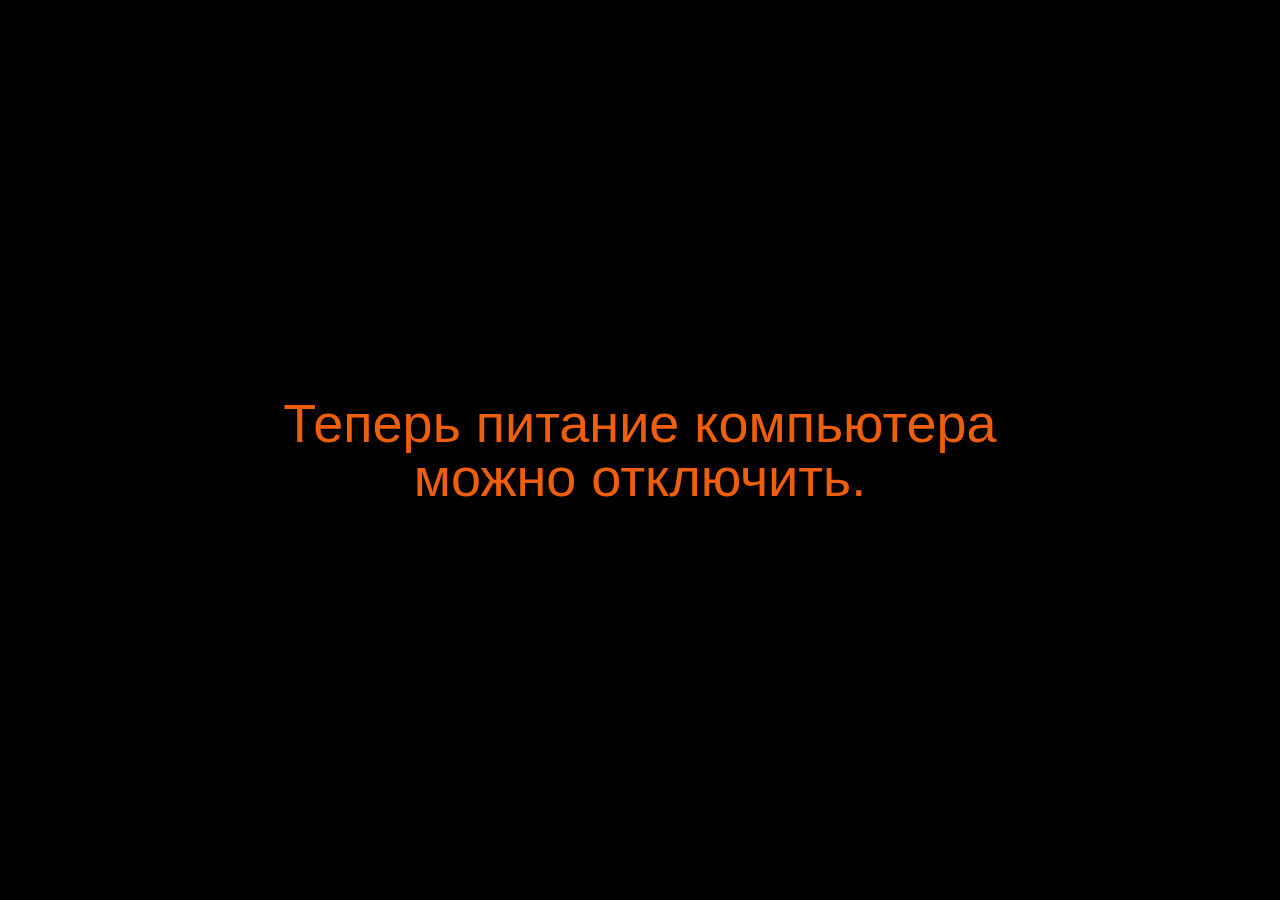
<file: index.html>
<!doctype html>
<html dir="ltr" lang="ru">
<head>
	<meta charset="utf-8">
	<meta name="author" content="CoolCmd">
	<meta name="viewport" content="width=device-width, initial-scale=1">
	<title>CoolCmd был здесь</title>
	<style>
		html, body
		{
			height: 100%;
			margin: 0;
			padding: 0;
		}
		body
		{
			display: flex;
			font: 6vmin/1 Arial, sans-serif;
			color: #EF5F0B;
			background: #000;
		}
		p
		{
			margin: auto;
			text-align: center;
		}
	</style>
</head>
<body>
	<p>Теперь питание компьютера<br>можно отключить.</p>
</body>
</html>
</file>
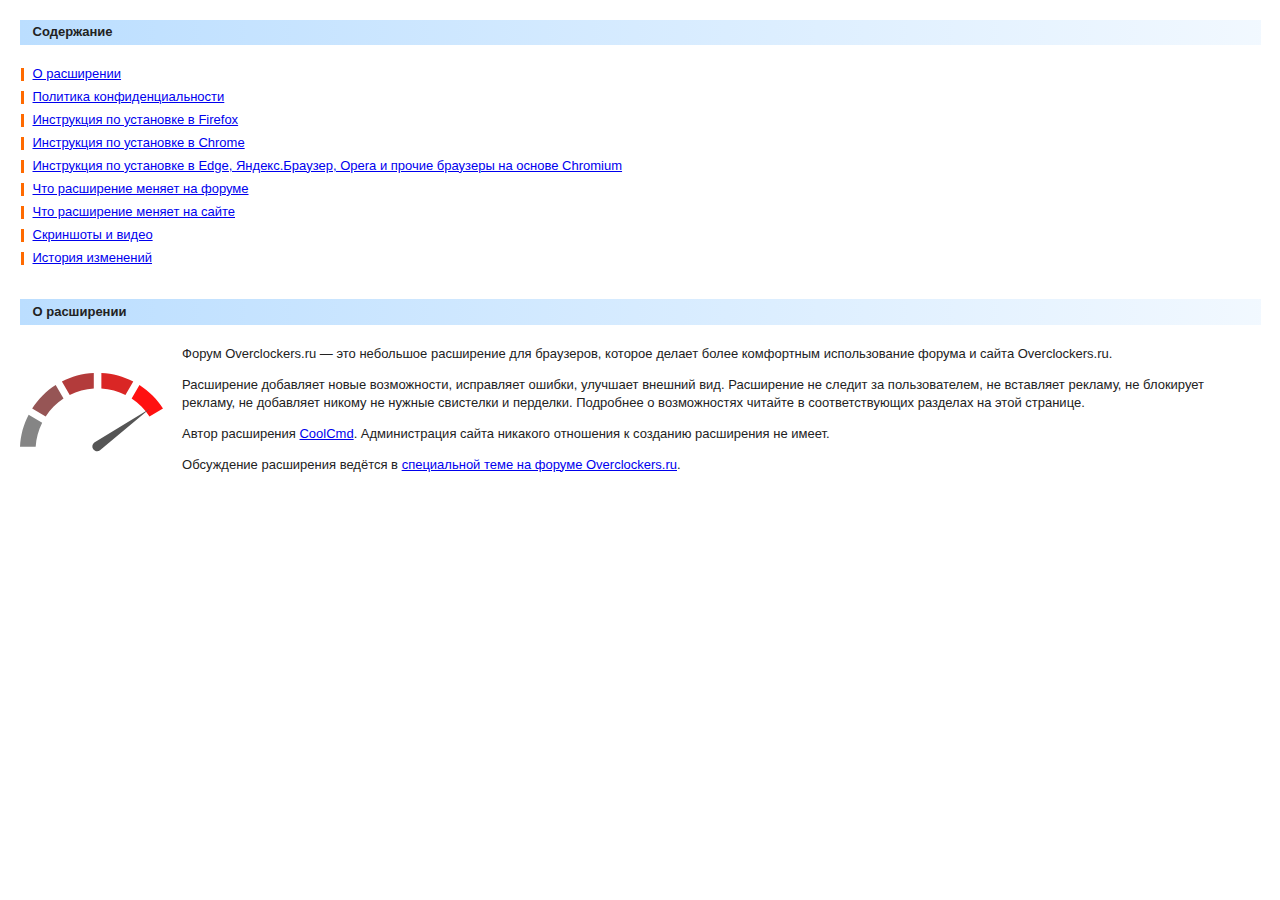
<file: for/index.html>
<!doctype html><html lang=ru dir=ltr><meta charset=utf-8><meta name=author content=CoolCmd><meta name=viewport content="width=device-width,initial-scale=1"><title>Расширение «Форум Overclockers.ru»</title><link rel=icon type=image/png href=/img/for/favicon.png><link rel=stylesheet href=index.css><noscript><link rel=stylesheet href=noscript.css></noscript><body class=скрытьсекции><div class=страница><nav><h4>Содержание</h4><ul><li><a href=#расширение>О расширении</a><li><a href=/privacy.html#for-ru>Политика конфиденциальности</a><li><a href=#firefox>Инструкция по установке в Firefox</a><li><a href=#chrome>Инструкция по установке в Chrome</a><li><a href=#chromium>Инструкция по установке в Edge, Яндекс.Браузер, Opera и прочие браузеры на основе Chromium</a><li><a href=#форум>Что расширение меняет на форуме</a><li><a href=#сайт>Что расширение меняет на сайте</a><li><a href=#скриншоты>Скриншоты и видео</a><li><a href=#история>История изменений</a></ul></nav><section id=расширение><h4>О расширении</h4><img src=/img/for/%D1%8D%D0%BC%D0%B1%D0%BB%D0%B5%D0%BC%D0%B0.svg class=эмблема title="Эмблема расширения" alt="Эмблема расширения"><p>Форум Overclockers.ru — это небольшое расширение для браузеров, которое делает более комфортным использование форума и сайта Overclockers.ru.<p>Расширение добавляет новые возможности, исправляет ошибки, улучшает внешний вид. Расширение не следит за пользователем, не вставляет рекламу, не блокирует рекламу, не добавляет никому не нужные свистелки и перделки. Подробнее о возможностях читайте в соответствующих разделах на этой странице.<p>Автор расширения <a href="https://forums.overclockers.ru/memberlist.php?mode=viewprofile&u=27728" rel="author external noreferrer">CoolCmd</a>. Администрация сайта никакого отношения к созданию расширения не имеет.<p>Обсуждение расширения ведётся в <a href="https://forums.overclockers.ru/viewtopic.php?f=14&t=370722" rel="external noreferrer">специальной теме на форуме Overclockers.ru</a>.</section><section id=firefox class=инструкция><h4>Инструкция по установке и настройке расширения в браузере Firefox</h4><ol><li>Расширению требуется версия Firefox 52 или выше.<li>Если в вашем браузере установлено расширение Tampermonkey и в нём установлен скрипт <q>Форум Overclockers.ru</q>, то выполните следующие действия:<ol><li>Нажмите в браузере кнопку Tampermonkey и в появившемся меню нажмите <samp>Панель управления</samp>.<li>В списке установленных скриптов найдите скрипт <q>Форум Overclockers.ru</q> и в колонке <samp>Действия</samp> нажмите значок <samp>Удалить</samp>.<li>Если у вас не установлены другие скрипты, то расширение Tampermonkey можно удалить.</ol><li><a href=https://addons.mozilla.org/ru/firefox/addon/forum-overclockers-ru/ target=_blank rel="external noopener">Установите</a> в ваш браузер расширение <q>Форум Overclockers.ru</q>. Не забудьте поставить лайк. :)<li>Браузер будет автоматически обновлять расширение до последней версии. Если расширение обновится, то при посещении сайта Overclockers.ru в правом нижнем углу окна может появиться <a href=/img/for/%D1%83%D0%B2%D0%B5%D0%B4%D0%BE%D0%BC%D0%BB%D0%B5%D0%BD%D0%B8%D0%B5.png title="Просмотр изображения">уведомление</a> со списком основных изменений в новой версии.<li>Чтобы открыть <a href=/img/for/%D0%BD%D0%B0%D1%81%D1%82%D1%80%D0%BE%D0%B9%D0%BA%D0%B8%20%D1%80%D0%B0%D1%81%D1%88%D0%B8%D1%80%D0%B5%D0%BD%D0%B8%D1%8F.png title="Просмотр изображения">настройки расширения</a>, откройте в браузере список установленных расширений (комбинация клавиш <kbd>Ctrl+Shift+A</kbd>), щёлкните расширение <q>Форум Overclockers.ru</q> и перейдите на вкладку <samp>Настройки</samp>. Расширению можно разрешить запуск в приватных окнах, потому что ничего кроме своих настроек расширение не сохраняет.</ol></section><section id=chrome class=инструкция><h4>Инструкция по установке и настройке расширения в браузере Chrome</h4><ol><li>Расширению требуется Chrome версии не ниже 49.<li><a href="https://chrome.google.com/webstore/detail/onlakpaheenokdbidfbaelffmaphgedp?hl=ru" target=_blank rel="external noopener">Установите</a> в ваш браузер расширение <q>Форум Overclockers.ru</q>. Не забудьте поставить лайк. :)<li>Браузер будет автоматически обновлять расширение до последней версии. Если расширение обновится, то при посещении сайта Overclockers.ru в правом нижнем углу окна может появиться <a href=/img/for/%D1%83%D0%B2%D0%B5%D0%B4%D0%BE%D0%BC%D0%BB%D0%B5%D0%BD%D0%B8%D0%B5.png title="Просмотр изображения">уведомление</a> со списком основных изменений в новой версии.<li>Чтобы открыть <a href=/img/for/%D0%BD%D0%B0%D1%81%D1%82%D1%80%D0%BE%D0%B9%D0%BA%D0%B8%20%D1%80%D0%B0%D1%81%D1%88%D0%B8%D1%80%D0%B5%D0%BD%D0%B8%D1%8F.png title="Просмотр изображения">настройки расширения</a>, откройте в браузере список установленных расширений, найдите там расширение <q>Форум Overclockers.ru</q>, нажимте <samp>Подробнее</samp> и затем нажмите <samp>Параметры расширений</samp>. Расширение можно использовать в режиме инкогнито, потому что ничего кроме своих настроек расширение не сохраняет.</ol></section><section id=chromium class=инструкция><h4>Инструкция по установке и настройке расширения в браузерах на основе Chromium</h4><ol><li><a href="https://chrome.google.com/webstore/detail/onlakpaheenokdbidfbaelffmaphgedp?hl=ru" target=_blank rel="external noopener">Установите</a> в ваш браузер расширение <q>Форум Overclockers.ru</q> из Интернет-магазина Chrome. Не забудьте поставить лайк. :)<li>Браузер будет (я надеюсь) автоматически обновлять расширение до последней версии. Если расширение обновится, то при посещении сайта Overclockers.ru в правом нижнем углу окна может появиться <a href=/img/for/%D1%83%D0%B2%D0%B5%D0%B4%D0%BE%D0%BC%D0%BB%D0%B5%D0%BD%D0%B8%D0%B5.png title="Просмотр изображения">уведомление</a> со списком основных изменений в новой версии.<li><a href=/img/for/%D0%BD%D0%B0%D1%81%D1%82%D1%80%D0%BE%D0%B9%D0%BA%D0%B8%20%D1%80%D0%B0%D1%81%D1%88%D0%B8%D1%80%D0%B5%D0%BD%D0%B8%D1%8F.png title="Просмотр изображения">Настройки расширения</a> открываются стандартным для вашего браузера способом: как правило, в списке установленных расширений у каждого расширения есть соответствующая кнопка. Расширение можно использовать в режиме инкогнито, потому что ничего кроме своих настроек расширение не сохраняет.</ol></section><section id=форум><h4>Что расширение меняет на <a href=https://forums.overclockers.ru/ target=_blank rel="external noopener noreferrer">форуме</a></h4><ul><li>Ограничина ширина содержимого страницы.<li>Скрыта правая колонка с ссылками на новости и статьи.<li>В Firefox при перемещении по форуму нажатием кнопок браузера <samp>Назад</samp> и <samp>Вперёд</samp>, страницы автоматически перезагружаются.<li>После загрузки страница автоматически прокручивается до полезной информации.<li>Изменен значок форума на вкладке браузера.<li>Увеличены значки в ссылках, которые ведут к непрочитанному или последнему сообщению темы. Можно отключить в настройках расширения.<li>Если есть неполученные личные сообщения, то их количество выделяется красным цветом и мигает.<li>На главной странице форума в таблице <samp>Новые темы и сообщения</samp> названия тем <a href=/img/for/%D0%BD%D0%BE%D0%B2%D1%8B%D0%B5%20%D1%82%D0%B5%D0%BC%D1%8B%20%D0%B8%20%D1%81%D0%BE%D0%BE%D0%B1%D1%89%D0%B5%D0%BD%D0%B8%D1%8F%201.png title="Просмотр изображения">не обрезаются</a> и <a href=/img/for/%D0%BD%D0%BE%D0%B2%D1%8B%D0%B5%20%D1%82%D0%B5%D0%BC%D1%8B%20%D0%B8%20%D1%81%D0%BE%D0%BE%D0%B1%D1%89%D0%B5%D0%BD%D0%B8%D1%8F%202.png title="Просмотр изображения">не разваливаются на части</a>.<li>Несколько <a href=/img/for/%D1%82%D0%B5%D0%BC%D0%B0.png title="Просмотр изображения">оптимизаций</a> для мониторов с низким разрешением.<li>В нижнюю часть просматриваемой темы скопированы три строки с полезными ссылками.<li>Множество небольших косметических улучшений.<li><a href=/img/for/%D0%BF%D0%BE%D0%B8%D1%81%D0%BA.png title="Просмотр изображения">Поиск</a>:<ul><li>В форму поиска (в правом верхнем углу) добавлен поиск по форуму с помощью Яндекс и Google.<li>В форму поиска (в правом верхнем углу) добавлена справка по составлению поисковых запросов. Прочтите ее, там есть много полезной информации.<li>Добавлен поиск в теме всех сообщений указанного пользователя.<li>Добавлен поиск в теме всех своих сообщений.<li>В результаты поиска не попадают сообщения и темы, которые находятся в подфорумах барахолки. Можно отключить в настройках расширения.<li>Ссылка <samp>Ваши сообщения</samp> ищет только те темы, в которые вы писали последние полгода. Можно отключить в настройках расширения.<li><a href=/img/for/%D0%BD%D0%B0%D0%B9%D0%B4%D0%B5%D0%BD%D0%BD%D1%8B%D0%B5%20%D1%82%D0%B5%D0%BC%D1%8B.png title="Просмотр изображения">Несколько улучшений</a> в найденных темах (результат поиска, ссылка <samp>Ваши сообщения</samp>, ссылка <samp>Новые сообщения</samp> и т.д.).<li>В расширенном поиске увеличена высота списка подфорумов.</ul><li>Просмотр всех сообщений темы на одной странице, который удобно использовать для поиска (вызывается из менюшки <samp>Тема</samp>):<ul><li>Добавлена кнопка для скрытия мешающего поиску текста.<li>Можно просматривать изображения, которые находятся в сообщениях (бессмысленный текст #77 заменен на ссылки).<li>Изменено оформление для более удобного просмотра.</ul><li>Цитирование:<ul><li>В заголовок цитаты всегда вставляется правильный ник автора. На вас больше не будут наезжать со словами <q>ты кому отвечаешь, я этого не говорил</q> :)<li>В заголовок цитаты вставляется <a href=/img/for/%D1%86%D0%B8%D1%82%D0%B0%D1%82%D1%8B.png title="Просмотр изображения">ссылка на цитируемое сообщение</a>. Можно отключить в настройках расширения.<li>В цитируемом сообщении автоматически удаляются вложенные цитаты (ссылка <samp>Ответить</samp> в теме и кнопка <samp>Цитата</samp> в личных сообщениях).<li>Если в сообщении не выделен текст, то ссылка <samp>[цитировать]</samp> вставляет ник автора сообщения.</ul><li>Смайлики:<ul><li>Добавлено несколько новых смайликов. В сообщение вставляется их изображние [img].<li>Во всплывающем окне со смайликами скрыты одинаковые смайлики. В сообщениях ничего не скрывается.<li>В форме быстрого ответа панель со смайликами автоматически открывается после начала редактирования сообщения.<li>В форме быстрого ответа исправлена ошибка в работе ссылки <samp>Смайлики</samp>.</ul><li>Облегчено использование старых маленьких смайликов. <strong>Нужно включить в настройках расширения:</strong><ul><li>В просматриваемых сообщениях часть колобков заменяется на маленькие смайлики.<li>В редакторе сообщения и <a href=/img/for/%D0%BC%D0%B0%D0%BB%D0%B5%D0%BD%D1%8C%D0%BA%D0%B8%D0%B5%20%D1%81%D0%BC%D0%B0%D0%B9%D0%BB%D0%B8%D0%BA%D0%B8.png title="Просмотр изображения">всплывающем окне выбора смайлика</a> часть колобков заменяется на маленькие смайлики.<li>Уменьшена и <q>подстрижена</q> часть оставшихся колобков.</ul><li>В сообщених форума и в личных сообщениях:<ul><li>Вы можете просматривать изображения, недоступные простым смертным, например <a href="https://forums.overclockers.ru/viewtopic.php?p=15169116#p15169116" target=_blank rel="external noopener noreferrer" title="Изображение, размещённое на “плохом” фотохостинге (с точки зрения администрации форума)">это</a>.<li>По возможности ссылки меняются так, чтобы они открывали непосредственно изображение, а не забитую рекламой страницу фотохостинга. Также удаляется лишняя ссылка, которая мешала масштабировать изображение на форуме щелчком мыши. Можно отключить в настройках расширения.<li><a href=/img/for/%D1%86%D0%B8%D1%82%D0%B0%D1%82%D1%8B.png title="Просмотр изображения">Удалены лишние пустые строки</a> после цитат, [code], [spoiler=] и вложений.<li>Увеличен размер вставленного видео.<li>Все ссылки открываются в новой вкладке.</ul><li>В <a href=/img/for/%D1%80%D0%B5%D0%B4%D0%B0%D0%BA%D1%82%D0%BE%D1%80%20%D1%81%D0%BE%D0%BE%D0%B1%D1%89%D0%B5%D0%BD%D0%B8%D1%8F.png title="Просмотр изображения">редакторе сообщения</a>:<ul><li>Кнопка URL вставляет [url=] вместо [url].<li>Количество строк с кнопками для вставки BBCode уменьшено с двух до одной.<li>После загрузки страницы курсор автоматически переносится в редактируемое сообщение.<li>В поле <samp>Кому</samp> отключена проверка орфографии.</ul><li>Изменены <a href=/img/for/%D1%82%D0%B5%D0%BC%D0%B0.png title="Просмотр изображения">ссылки для листания страниц</a>:<ul><li>Увеличен размер кнопок.<li>Нажатие клавиш <kbd>X</kbd> или <kbd>Ч</kbd> на клавиатуре загружает следующую страницу, <kbd>Z</kbd> или <kbd>Я</kbd> — предыдущую.<li>Нажатие в теме на ссылку <span class=символ>►</span> прокручивает страницу к верхнему сообщению, пропуская закрепленное сообщение.<li>Нажатие в теме на ссылку <span class=символ>◄</span> прокручивает страницу к нижнему сообщению.</ul><li>В папке с личными сообщениями:<ul><li>Скрыта бесполезная вторая колонка если в ней нет значков.<li>По умолчанию выделенные сообщения удаляются, а не помечаются.<li>Кнопкам <samp>Перейти</samp> даны более осмысленные названия.</ul></ul></section><section id=сайт><h4>Что расширение меняет на <a href=https://overclockers.ru/ target=_blank rel="external noopener noreferrer">сайте</a></h4><ul><li>Скрываются материалы блогов и авторов редакции, находящихся в чёрном списке. Чтобы <a href=https://youtu.be/rMe7EBUmNYw target=_blank rel="external noopener" title="Просмотр видео">добавить кого-то в чёрный список</a>, откройте любой материал, блог или список материалов автора, и щёлкните переключатель <samp>Внести этого автора в чёрный список</samp>, который находится в верхней части страницы. Просмотреть и изменить чёрный список можно в <a href=/img/for/%D0%BD%D0%B0%D1%81%D1%82%D1%80%D0%BE%D0%B9%D0%BA%D0%B8%20%D1%80%D0%B0%D1%81%D1%88%D0%B8%D1%80%D0%B5%D0%BD%D0%B8%D1%8F.png title="Просмотр изображения">настройках расширения</a>. Из-за технических ограничений, расширение не скрывает некоторые ссылки на материалы редакции, например ссылки на новости редакции на <a href=https://overclockers.ru/ target=_blank rel="external noopener noreferrer">главной странице сайта</a>.<li>Статьи и новости открываются в <a href=/img/for/%D1%81%D1%82%D0%B0%D1%82%D1%8C%D1%8F.png title="Просмотр изображения">более удобном для чтения виде</a>. Можно отключить в настройках расширения. Даже если настройка отключена, щелчок по изображению слева от названия статьи на <a href=https://overclockers.ru/ target=_blank rel="external noopener noreferrer">главной странице сайта</a> открывает версию для чтения.</ul></section><section id=скриншоты><h4>Скриншоты и видео</h4><ul class=без-маркера><li><a href=https://youtu.be/rMe7EBUmNYw title="Просмотр видео">Чёрный список блогов</a><li><a href=/img/for/%D0%BF%D0%BE%D0%B8%D1%81%D0%BA.png title="Просмотр изображения">Поиск</a><li><a href=/img/for/%D0%BD%D0%B0%D0%B9%D0%B4%D0%B5%D0%BD%D0%BD%D1%8B%D0%B5%20%D1%82%D0%B5%D0%BC%D1%8B.png title="Просмотр изображения">Найденные темы</a><li><a href=/img/for/%D0%BD%D0%BE%D0%B2%D1%8B%D0%B5%20%D1%82%D0%B5%D0%BC%D1%8B%20%D0%B8%20%D1%81%D0%BE%D0%BE%D0%B1%D1%89%D0%B5%D0%BD%D0%B8%D1%8F%201.png title="Просмотр изображения">Новые темы и сообщения (широкие)</a><li><a href=/img/for/%D0%BD%D0%BE%D0%B2%D1%8B%D0%B5%20%D1%82%D0%B5%D0%BC%D1%8B%20%D0%B8%20%D1%81%D0%BE%D0%BE%D0%B1%D1%89%D0%B5%D0%BD%D0%B8%D1%8F%202.png title="Просмотр изображения">Новые темы и сообщения (узкие)</a><li><a href=/img/for/%D1%82%D0%B5%D0%BC%D0%B0.png title="Просмотр изображения">Просмотр темы</a><li><a href=/img/for/%D1%86%D0%B8%D1%82%D0%B0%D1%82%D1%8B.png title="Просмотр изображения">Цитаты</a><li><a href=/img/for/%D0%BC%D0%B0%D0%BB%D0%B5%D0%BD%D1%8C%D0%BA%D0%B8%D0%B5%20%D1%81%D0%BC%D0%B0%D0%B9%D0%BB%D0%B8%D0%BA%D0%B8.png title="Просмотр изображения">Маленькие смайлики</a><li><a href=/img/for/%D1%80%D0%B5%D0%B4%D0%B0%D0%BA%D1%82%D0%BE%D1%80%20%D1%81%D0%BE%D0%BE%D0%B1%D1%89%D0%B5%D0%BD%D0%B8%D1%8F.png title="Просмотр изображения">Редактор сообщения</a><li><a href=/img/for/%D1%81%D1%82%D0%B0%D1%82%D1%8C%D1%8F.png title="Просмотр изображения">Просмотр статьи</a><li><a href=/img/for/%D0%BD%D0%B0%D1%81%D1%82%D1%80%D0%BE%D0%B9%D0%BA%D0%B8%20%D1%80%D0%B0%D1%81%D1%88%D0%B8%D1%80%D0%B5%D0%BD%D0%B8%D1%8F.png title="Просмотр изображения">Настройки расширения</a><li><a href=/img/for/%D1%83%D0%B2%D0%B5%D0%B4%D0%BE%D0%BC%D0%BB%D0%B5%D0%BD%D0%B8%D0%B5.png title="Просмотр изображения">Уведомление о новой версии расширения</a></ul></section><section id=история><h4>История изменений</h4><h5>2020.6.10</h5><ul><li>Теперь можно скрывать материалы авторов редакции, добавляя их в чёрный список. Способ добавления <a href=#сайт>такой же</a>, как и для блогов. Из-за технических ограничений, расширение не скрывает некоторые ссылки на материалы редакции, например ссылки на новости редакции на <a href=https://overclockers.ru/ target=_blank rel="external noopener noreferrer">главной странице сайта</a>.</ul><h5>2020.2.1</h5><ul><li>В <a href=/img/for/%D0%BD%D0%B0%D1%81%D1%82%D1%80%D0%BE%D0%B9%D0%BA%D0%B8%20%D1%80%D0%B0%D1%81%D1%88%D0%B8%D1%80%D0%B5%D0%BD%D0%B8%D1%8F.png title="Просмотр изображения">настройки расширения</a> добавлен экспорт и импорт чёрного списка блогов.<li>Упрощено открытие настроек расширения.<li>Изменена эмблема расширения.</ul><h5>2019.8.20</h5><ul><li>Добавлен чёрный список блогов. На сайте скрываются материалы блогов, находящихся в чёрном списке. Чтобы <a href=https://youtu.be/rMe7EBUmNYw target=_blank rel="external noopener" title="Просмотр видео">внести блог в чёрный список</a>, откройте этот блог или любую его запись и щёлкните переключатель <samp>Внести этого автора в чёрный список</samp>, который находится в верхней части страницы. Просмотреть и изменить чёрный список можно в <a href=/img/for/%D0%BD%D0%B0%D1%81%D1%82%D1%80%D0%BE%D0%B9%D0%BA%D0%B8%20%D1%80%D0%B0%D1%81%D1%88%D0%B8%D1%80%D0%B5%D0%BD%D0%B8%D1%8F.png title="Просмотр изображения">настройках расширения</a>.<li>Исправлена пара ошибок.</ul><h5>2019.8.10</h5><ul><li>Статьи и новости открываются в <a href=/img/for/%D1%81%D1%82%D0%B0%D1%82%D1%8C%D1%8F.png title="Просмотр изображения">более удобном для чтения виде</a>. Можно отключить в настройках расширения. Даже если настройка отключена, щелчок по изображению слева от названия статьи на <a href=https://overclockers.ru/ target=_blank rel="external noopener noreferrer">главной странице сайта</a> открывает версию для чтения.<li>Расширение больше не скрывает ссылку <samp>[цитировать]</samp>, которая находится в правой части сообщений. Используйте эту ссылку для вставки нескольких цитат, а ссылку <samp>цитировать</samp> над аватаром используйте для однократного цитирования. Если не выделен текст, то ссылка <samp>[цитировать]</samp> вставит ник автора сообщения.<li>На главной странице форума в таблице <samp>Новые темы и сообщения</samp> скрыты бесполезные темы из подфорума <q>Материалы сайта</q>.<li>Ограничина ширина содержимого страницы.<li>Изменен внешний вид ссылок для листания страниц.<li>Исправлено несколько ошибок.<li>В Chrome для работы расширения требуется версия браузера 49 или выше.<li>В Firefox скрипт Tampermonkey заменён на расширение браузера. Расширение нужно установить <a href=#firefox>по этой инструкции</a>.<li>В Firefox увеличена точность прокрутки до сообщения темы (непрочитанного, последнего и т.д.).<li>В Firefox ускорена автоматическая перезагрузка страницы при перемещении по форуму нажатием кнопок браузера <samp>Назад</samp> и <samp>Вперёд</samp>.</ul><h5>2017.11.27</h5><ul><li>Эта страница переехала на новый адрес.<li>Изменена инструкция по установке расширения в Firefox.</ul><h5>2017.4.3</h5><ul><li>В сообщениях увеличен размер видео.</ul><h5>2016.11.13</h5><ul><li>Панель со смайликами в форме быстрого ответа автоматически открывается после начала редактирования сообщения. Кнопкой <samp>Смайлики</samp> по-прежнему в любой момент можно показать или скрыть эту панель.<li>Из настроек расширения удалена настройка скрытия панели смайликов.</ul><h5>2016.11.7</h5><ul><li>Статьи и новости открываются в <a href=/img/for/%D1%81%D1%82%D0%B0%D1%82%D1%8C%D1%8F.png title="Просмотр изображения">более удобном для чтения виде</a>. Отключить эту плюшку можно в настройках расширения.<li>В Firefox при перемещении по форуму нажатием кнопок браузера <samp>Назад</samp> и <samp>Вперёд</samp>, страницы атоматически перезагружаются. Во время перезагрузки в центре экрана появляется синяя крутилка. В теме автоматическая перезагрузка отключена.<li>Ссылка на FAQ по рекламе перенесена в верхний правый угол к FAQ-ам.<li>Доработана таблица <samp>Новые темы и сообщения</samp>.</ul><h5>2016.11.3</h5><ul><li>Исправлены ссылки в статьях.</ul><h5>2016.11.2</h5><ul><li>Расширение в браузерах на основе Chromium переехало в Интернет-магазин Chrome.<li>Скрипт Tampermonkey в Chrome заменен на расширение из Интернет-магазина Chrome.</ul><h5>2016.11.1</h5><ul><li>Теперь вы можете просматривать изображения, недоступные простым смертным, например <a href="https://forums.overclockers.ru/viewtopic.php?p=13146569#p13146569" title="Сообщение с двумя изображениями, которые размещены на “плохом” фотохостинге (с точки зрения администрации форума)" rel="external noreferrer">эти два</a>.<li>Прекращена поддержка браузера Opera 12.</ul><h5>2016.9.20</h5><ul><li>Учтены изменения на форуме.</ul><h5>2016.5.8</h5><ul><li>На форуме теперь работает вставленное в сообщение видео (тег [media]). Администрация форума больше двух месяцев не может исправить эту простую ошибку.</ul><h5>2016.2.24</h5><ul><li>Добавлена поддержка HTTPS.</ul><h5>2016.1.12</h5><ul><li>На форуме скрыта правая колонка с ссылками на новости и статьи.<li>Изменен значок для перехода к первому непрочитанному и последнему сообщению темы.<li>Улучшен список подписок и список закладок.<li>Исправлен размер загадочного смайлика.</ul><h5>2015.4.14</h5><ul><li>Эта страница и файлы расширения переехали с домена coolcmd.axspace.com на coolcmd.tk. Пользователям Opera 12 или браузера на основе Chromium придётся переустановить расширение, чтобы автообновление снова заработало.</ul><h5>2014.10.30</h5><ul><li>Улучшено исключение сообщений барахолки из результатов поиска.</ul><h5>2014.10.27</h5><ul><li>Изменился способ установки расширения в Chrome.</ul><h5>2014.10.9</h5><ul><li>Улучшена вставка цитат.</ul><h5>2014.5.30</h5><ul><li>Учтены изменения на персональных страницах.</ul><h5>2014.5.19</h5><ul><li>В заголовок цитаты всегда вставляется правильный ник автора.</ul><h5>2014.4.24</h5><ul><li>Chrome: во время загрузки страниц не показывать белый экран слишком долго. Главная причина долгой загрузки страниц — реклама и разные фконтактики.</ul><h5>2014.4.23</h5><ul><li>В найденных темах выделяется строка под курсором мыши.<li>Самопальный просмотр всех сообщений темы заменен на форумный. Для его работы не требуется авторизация на форуме.<li>Моего расширения нет в Интернет-магазине Chrome, поэтому Chrome начиная с версии 35 запрещает запуск расширения. Нужно удалить расширение и установить его по инструкции выше. Владельцам других браузеров на основе Chromium (Opera, Chromium и т.д.) ничего делать не нужно.</ul><h5>2014.4.21</h5><ul><li>Убрано ограничение, когда открыть статью или новость в <a href=/img/for/%D1%81%D1%82%D0%B0%D1%82%D1%8C%D1%8F.png title="Просмотр изображения">более удобном для чтения виде</a> можно было только с главной страницы сайта.</ul><h5>2014.3.22</h5><ul><li>Персональные страницы: немного уменьшен межстрочный интервал основного текста.</ul><h5>2014.3.5</h5><ul><li>Персональные страницы: увеличина ширина основного текста.</ul><h5>2014.1.28</h5><ul><li>Персональные страницы: ник автора статьи в комментариях выделяется жирным шрифтом.<li>Персональные страницы: исправлено выравнивание названий записей.</ul><h5>2013.3.18</h5><ul><li>В форму поиска (в правом верхнем углу) добавлен <a href=/img/for/%D0%BF%D0%BE%D0%B8%D1%81%D0%BA.png title="Просмотр изображения">поиск по форуму с помощью Яндекс и Google</a>.<li>В форму поиска (в правом верхнем углу) добавлена справка по составлению поисковых запросов. Прочтите ее, там есть много полезной информации.</ul><h5>2013.3.13</h5><ul><li>Учтены изменения на форуме.</ul><h5>2013.1.30</h5><ul><li>На Персональных страницах работает поиск (правый верхний угол). Ищет google, но это лучше чем вообще ничего.</ul><h5>2013.1.23</h5><ul><li>В найденных темах уменьшена высота строк в таблице, а значит <a href=/img/for/%D0%BD%D0%B0%D0%B9%D0%B4%D0%B5%D0%BD%D0%BD%D1%8B%D0%B5%20%D1%82%D0%B5%D0%BC%D1%8B.png title="Просмотр изображения">больше тем видно на экране</a>.<li>В найденных темах страница прокручивается к началу списка.</ul><h5>2013.1.8</h5><ul><li>Небольшие косметические изменения.</ul><h5>2013.1.4</h5><ul><li>Ссылки на главной странице сайта открывают статьи и новости в более удобном для чтения виде. По умолчанию эта плюшка отключена в настройках расширения, хотя я рекомендую ее включить. В настройках расширения находится подробное описание этой плюшки.</ul><h5>2012.12.25</h5><ul><li>Изменено расположение уведомлений.</ul><h5>2012.12.22</h5><ul><li>Уведомления о новой версии и ошибках появляются <a href=/img/for/%D1%83%D0%B2%D0%B5%D0%B4%D0%BE%D0%BC%D0%BB%D0%B5%D0%BD%D0%B8%D0%B5.png title="Просмотр изображения">в свернутом виде на краю экрана</a>.<li>В полку дебилов прибыло.</ul><h5>2012.12.15</h5><ul><li>Учтены изменения на форуме.</ul><h5>2012.11.22</h5><ul><li>В цитируемом сообщении удаляются вложенные цитаты (ссылка <samp>Ответить</samp> в теме и кнопка <samp>Цитата</samp> в ЛС).</ul><h5>2012.9.8</h5><ul><li>Добавлена поддержка новых фотохостингов.</ul><h5>2012.8.27</h5><ul><li>Firefox: улучшена совместимость с Greasemonkey 1.00.<li>Chrome: дополнена инструкция для установки расширения в Chrome 21.</ul><h5>2012.8.7</h5><ul><li>Firefox: автоматическое обновление подфорума после возврата из просмотренной темы.</ul><h5>2012.7.30</h5><ul><li>В Chrome устранено мерцание во время загрузки страниц.</ul><h5>2012.7.27</h5><ul><li>Владельцы Opera и Chrome: если у вас установлена версия расширения 2012.7.9.1 или более ранняя, то вручную удалите расширение и установите последнюю версию расширения по инструкции выше. После этого автообновление снова заработает. Пользователям Firefox ничего переустанавливать не нужно.<li>В Chrome расширение больше не создает дополнительный процесс. Для работы расширения требуется Chrome версии не ниже 20.<li>Небольшие косметические изменения.</ul><h5>2012.7.9</h5><ul><li>Добавлена поддержка новых фотохостингов.</ul><h5>2012.7.6</h5><ul><li>Добавлена новая плюшка: в сообщениях ссылки фотохостингов по возможности изменяются так, чтобы указывать непосредственно на изображение. Так же, удаляются лишние ссылки, которые ведут на главную страницу фотохостинга. Плюшку можно отключить в настройках расширения. Там же находится более подробное описание плюшки.<li>Удалена неактуальная на данный момент настройка, которая скрывала миниатюры РадиКала.<li>Изменен состав старых смайликов в форме быстрого ответа.<li>Исправлено несколько ошибок.</ul><h5>2012.6.29</h5><ul><li>В Opera вместо скрипта forums-overclockers-ru.js теперь используется расширение. Пожалуйста, удалите файл скрипта и установите расширение. Подробная инструкция по установке и настройке находится выше на этой странице. В Firefox и Chrome ничего переустанавливать не нужно.<li>Исправлено несколько ошибок.</ul><h5>2012.6.19</h5><ul><li>Персональные страницы: добавлен список дебилов, позволяющий скрывать записи и комментарии выбранных пользователей. Для просмотра списка зайдите в свой профиль и выберите раздел <samp>Дебилы</samp>.<li>Исправлено несколько ошибок.</ul><h5>2012.6.9</h5><ul><li>Добавлена возможность просмотра всех сообщений темы на одной странице. Используйте ее для поиска текста средствами браузера (поиск форума имеет некоторые ограничения) или для сохранения темы на диске. Ссылка для просмотра находится в менюшке <samp>Тема</samp>.</ul><h5>2012.6.3</h5><ul><li>Учтены изменения на сайте.</ul><h5>2012.6.2</h5><ul><li>Улучшен внешний вид печатной версии статей и новостей. На <a href=https://overclockers.ru/ rel="external noreferrer">главной странице сайта</a> щёлкните изображение слева от ссылок на новости и статьи.<li>Персональные страницы: в заголовок страницы добавлено название просматриваемой записи.<li>Персональные страницы: увеличен размер редактора записи.<li>Персональные страницы: автоматическая прокрутка страницы до редактора записей (в Opera не работает).<li>Исправлено несколько ошибок.</ul><h5>2012.5.28</h5><ul><li>В сообщениях улучшено удаление пустых строк после [quote], [code] и [spoiler=].</ul><h5>2012.5.5, 2012.5.8</h5><ul><li>Учтены изменения в форуме.</ul><h5>2012.4.30</h5><ul><li>В сообщениях удалена лишняя кнопка [цитировать].<li>Учтены изменения на сайте.</ul><h5>2012.4.20</h5><ul><li>Учтены изменения в форуме.</ul><h5>2012.4.19</h5><ul><li>Возвращена кнопка [ответить] для цитирования всего сообщения с сохранением тэгов.</ul><h5>2012.4.9</h5><ul><li>Персональные страницы: быстрая вставка цитат и ников в комментарий. Выделите текст статьи или комментария и выберите в появившейся менюшке вариант цитаты.<li>Персональные страницы: в комментариях скрыты несуществующие аватарки.<li>Персональные страницы: обрезание длинных ников у авторов статей.</ul><h5>2012.4.4</h5><ul><li>Обновлением скрипта в Firefox теперь занимается расширение Greasemonkey или Scriptish. Пожалуйста, удалите скрипт, обновите расширение до последней версии (Greasemonkey не ниже 0.9.18) и снова установите скрипт, иначе автообновление может не заработать. Устанавливайте скрипт чётко по инструкции, которая находится выше на этой странице.<li>Персональные страницы: ограничена ширина изображений в статьях.</ul><h5>2012.3.29</h5><ul><li>Персональные страницы: подправлены комментарии в статьях.<li>Персональные страницы: подправлена форма для ввода комментария.</ul><h5>2012.3.27</h5><ul><li>Начиная с этой версии расширения будут поддерживаться только последние версии браузеров. На данный момент это Firefox ESR, Chrome 17 и Opera 11.61. Если у вас более старая версия браузера, то не обновляйте расширение.<li>Персональные страницы: на главной уменьшены размеры изображений в анонсах статей.<li>Персональные страницы: добавлен значок сайта.<li>Персональные страницы: подправлен внешний вид поиска.</ul><h5>2011.12.24</h5><ul><li>В форме редактирования сообщения кнопка URL вставляет [url=] вместо [url].</ul><h5>2011.12.3</h5><ul><li>В папке с личными сообщениями изменено действие по-умолчанию с <q>Пометить</q> на <q>Удалить</q>.</ul><h5>2011.11.1</h5><ul><li>На <a href=https://overclockers.ru/ rel="external noreferrer">главную страницу сайта</a> добавлены ссылки на печатные версии статей и новостей (изображения слева от ссылок).<li>На сайте в статьях и новостях убрано пустое место по бокам страницы.<li>На сайте немного увеличен межстрочный интервал основного текста.</ul><h5>2011.9.16</h5><ul><li>В форме быстрого поиска (в правом верхнем углу) удалена подсказка <q>Поиск</q>, которая мешала перетаскивать текст и вставлять текст средней кнопкой мыши (в Firefox).<li>В форме быстрого поиска для переключения флажка можно щёлкать текст справа от него.</ul><h5>2011.8.15</h5><ul><li>Ссылка <samp>Ваши сообщения</samp> теперь ищет только те темы, в которые вы писали последние полгода. Можно отключить в настройках расширения.<li>Подстрижено несколько лохматых смайликов.<li>Исправлено несколько ошибок.</ul><h5>2011.7.11</h5><ul><li>Учтены изменения в форуме.</ul><h5>2011.7.3</h5><ul><li>Менюшка <samp>Тема</samp> теперь не вылезает за пределы окна.</ul><h5>2011.6.28</h5><ul><li>В нижнюю часть просматриваемой темы скопирована менюшка <samp>Тема</samp>.<li>Небольшие косметические изменения.</ul><h5>2011.6.11</h5><ul><li>В результаты поиска не попадают темы из барахолки. Можно отключить в настройках расширения.<li>Небольшие косметические изменения.<li>Исправлено несколько ошибок.</ul><h5>2011.6.3</h5><ul><li>В окно с настройками добавлена ссылка на домашнюю страницу расширения.<li>Исправлено несколько ошибок.</ul><h5>2011.6.1</h5><ul><li>Изменен состав смайликов в форме быстрого ответа.</ul><h5>2011.5.21</h5><ul><li>После вставленного ника добавляется пробел.<li>Заменен один новый смайлик.<li>Исправлено несколько ошибок.</ul><h5>2011.5.13</h5><ul><li>Можно запретить сохранение состояния панели со смайликами в форме быстрого ответа (включается в настройках расширения).</ul><h5>2011.5.10</h5><ul><li>Исправлена пара ошибок.<li>Немного увеличена скорость работы расширения.</ul><h5>2011.5.8</h5><ul><li>Доработана поддержка старых смайликов.<li>Исправлена ошибка, из-за которой расширения иногда не запускалось в Opera. Изменена инструкция по установке расширения в Opera.<li>Chrome: в шапке форума удалена лишняя ссылка на FAQ.<li>Немного увеличена скорость работы расширения.</ul><h5>2011.5.1.2</h5><ul><li>Исправлено появление ошибки если страница была загружена не полностью.</ul><h5>2011.5.1</h5><ul><li>Изменены смайлики.<li>Показывать уведомление если во время работы расширения произойдет ошибка (например после изменений форума).<li>Firefox: исправлена прокрутка до указанного сообщения в теме (например первого непрочитанного).</ul><h5>2011.4.27.1</h5><ul><li>Исправлено: версия 2011.4.27 не работала в Firefox 3.6.<li>Изменены смайлики.</ul><h5>2011.4.27</h5><ul><li>Добавлена возможность использовать старые смайлики. Включается в настройках расширения.<li>Загадочный смайлик <q>благодарю</q> заменен на нормальное изображение.<li>После вставленной в форму редактирования цитаты добавляется перевод строки.<li>В каждое сообщение добавлена ссылка для перехода к форме редактирования после вставки цитаты.<li>Исправлена пара ошибок.</ul><h5>2011.4.23</h5><ul><li>Учтены изменения в форуме от 22.04.2011.<li>В шапке форума ссылка на правила форума перенесена в верхний правый угол к FAQ-ам.<li>В шапке форума лишняя ссылка на FAQ заменена на вызов настроек расширения.<li>Новые смайлики перенесены во всплывающее окно.<li>Текст в ссылке <samp>Еще смайлики</samp> заменен на изображение.<li>Из окна со смайликами удален (c) phpbb.<li>В папках ЛС кнопки <samp>Перейти</samp> переименованы в <samp>Выполнить</samp>.<li>В ЛС удален оранжевый цвет у некоторых элементов списков.<li>Изменен значок форума в строке адреса браузера.</ul><h5>2011.4.6</h5><ul><li>Изменен значок форума в строке адреса браузера.</ul><h5>2011.4.5</h5><ul><li>Исправлена ошибка, которая вылезала в Greasemonkey.</ul><h5>2011.3.30</h5><ul><li>Добавлены сочетания клавиш: <kbd>Ctrl+Enter</kbd> отправляет сообщение, <kbd>Ctrl+Space</kbd> просматривает сообщение.<li>Изменены сочетания клавиш: <kbd>X</kbd> или <kbd>Ч</kbd> загружают следующую страницу, <kbd>Z</kbd> или <kbd>Я</kbd> загружают предыдущую страницу.<li>Все ссылки в сообщениях открываются в новой вкладке. Можно отключить в настройках расширения.<li>Firefox: автоматическое обновление найденных тем после просмотра одной из них.<li>Firefox: добавлена поддержка расширения Scriptish.<li>Несколько визуальных улучшений.<li>Исправлен возврат после перехода на следующую страницу темы.</ul><h5>2011.3.17</h5><ul><li>В настройках расширения можно отключить вставку в цитату ссылки на цитируемое сообщение.<li>Изменены сочетания клавиш: <kbd>Ctrl+X</kbd> загружает следующую страницу, <kbd>Ctrl+Z</kbd> загружает предыдущую страницу.</ul><h5>2011.3.16</h5><ul><li>Улучшено автообновление расширения.<li>Добавлены более качественные тени. В Firefox настройки в стиле Chrome 10.<li>В списке личных сообщений изменено местоположение ссылок для листания страниц.<li>Ссылки для листания страниц могут разбиваться на несколько строк на мониторах с низким разрешением.</ul><h5>2011.3.11</h5><ul><li>Добавлен <a href=/img/for/%D0%BF%D0%BE%D0%B8%D1%81%D0%BA.png title="Просмотр изображения">поиск в теме всех своих сообщений</a>.<li>В заголовок цитаты вставляется ссылка на цитируемое сообщение.<li>Из расширения удалена ненужная плюшка: открытие ссылок в новой вкладке.</ul><h5>2011.3.9.1</h5><ul><li>Добавлен <a href=/img/for/%D0%BF%D0%BE%D0%B8%D1%81%D0%BA.png title="Просмотр изображения">поиск в теме всех сообщений пользователя</a>.<li>Удалены все пустые строки после [code].</ul><h5>2011.3.5</h5><ul><li>Улучшена поддержка Opera. Инструкция по установке скрипта в Opera была изменена. Старый скрипт нужно удалить.<li>Увеличен размер ссылок для листания страниц в списке пользователей форума.<li>Исправлена ошибка расширения: иногда уведомление автообновления появлялось во всплывающем окне.</ul><h5>2011.3.1.1</h5><ul><li>Добавлен альтернативный смайлик facepalm.<li>Улучшено удаление лишних пустых строк в сообщениях.</ul><h5>2011.3.1</h5><ul><li>Теперь расширение можно использовать в браузере Opera.<li>Удалены лишние пустые строки в сообщениях.<li>Добавлено два новых смайлика.</ul><h5>2011.2.26</h5><ul><li>Увеличены значки в подписках и закладках.</ul><h5>2011.2.25</h5><ul><li>Добавлены оптимизации для мониторов с низким разрешением.</ul><h5>2011.2.22</h5><ul><li>Из расширения удалены ненужные плюшки: увеличение высоты утонувшей формы и замена кнопки <samp>Стандартный ответ</samp> на предпросмотр.</ul><h5>2011.2.21</h5><ul><li>В Chrome добавлена настройка расширения. Окно с настройками вызывается обычным для Chrome образом.<li>В Chrome после обновления расширения, при входе на форум вылезает уведомление с полезной информацией.<li>В Chrome миниатюры РадиКала больше не загружаются. Раньше они только скрывались.<li>В Firefox улучшены автообновление и окно настроек.</ul><h5>2011.2.18</h5><ul><li>Новая система автообновления.<li>Добавлено окно с настройками расширения (пока только для Firefox). Ссылка для вызова окна называется <q>Настройки расширения</q> и расположена в шапке форума под эмблемой.<li><kbd>Ctrl+Right</kbd> загружает следующую страницу, <kbd>Ctrl+Left</kbd> загружает предыдущую страницу.<li>Исправлена ширина плавающей формы быстрого ответа.<li>Увеличена высота утонувшей формы быстрого ответа.<li>В форме быстрого ответа уменьшена высота высоких смайликов.<li>Увеличен размер ссылок для листания страниц в результатах поиска сообщений.<li>Увеличена высота списка с последними сообщениями темы.<li>Уменьшена ширина первой колонки с никами в списке с последними сообщениями темы.</ul><h5>2011.2.11.1</h5><ul><li>Создано расширение для Chrome с поддержкой автообновления. Скрипт теперь предназначен только для Firefox. При установки расширения или скрипта следуйте инструкциям, расположенным выше по тексту.<li>Интервал автообновления в Firefox уменьшен с семи до трех дней.</ul><h5>2011.02.09</h5><ul><li>Теперь нажатие в теме на ссылку <samp>Следующая</samp> пропускает закрепленное сообщение.</ul><h5>2011.02.08</h5><ul><li>Названия тем в таблице <samp>Новые темы и сообщения</samp> на главной странице форума не обрезаются на широкоугольных мониторах и не разваливаются на части на узкоугольных мониторах.<li>Название таблицы New Post and Messages заменено на New Topics and Posts.<li>В шапку форума добавлена ссылка на подписки.<li>Увеличен размер ссылок для листания страниц в результатах поиска.</ul><h5>2011.02.06</h5><ul><li>Если есть непрочитанные личные сообщения, то в шапке форума их количество выделено красным цветом.</ul><h5>2011.02.05</h5><ul><li>В нижнюю часть страницы добавлена копия строки с ссылками для поиска тем и сообщений.<li>Нажатие в теме на ссылку <samp>Следующая</samp> прокручивает страницу к верхнему сообщению.<li>Нажатие в теме на ссылку <samp>Предыдущая</samp> прокручивает страницу к нижнему сообщению.<li>Ссылки в личных сообщениях открываются в новой вкладке.<li>Исправлена ошибка расширения: названия некоторых тем отрисовывались неправильно.</ul><h5>2011.02.04</h5><ul><li>Удалены все пустые строки после цитат.<li>Уменьшены вертикальные промежутки перед текстом сообщений и в цитатах.<li>В шапке форума увеличена ширина поля для поиска.<li>Увеличен размер ссылок для листания страниц темы.<li>Названия ссылок для листания страниц &lt; и > заменены словами.<li>Улучшена поддержка Chrome.</ul><h5>2011.02.01</h5><ul><li>На персональных страницах увеличен размер поля для редактирования текста.<li>Исправлена ошибка: в списке личных сообщений колонка без значков не всегда скрывалась.</ul><h5>2011.01.31</h5><ul><li>В шапку форума добавлена ссылка на список закладок.<li>Исправлена ошибка с определением языка.</ul><h5>2011.01.30</h5><ul><li>Добавлена замена миниатюр тормозного РадиКала на изображение.</ul><p><a href=#>Наверх</a></section></div><script src=index.js></script>
</file>
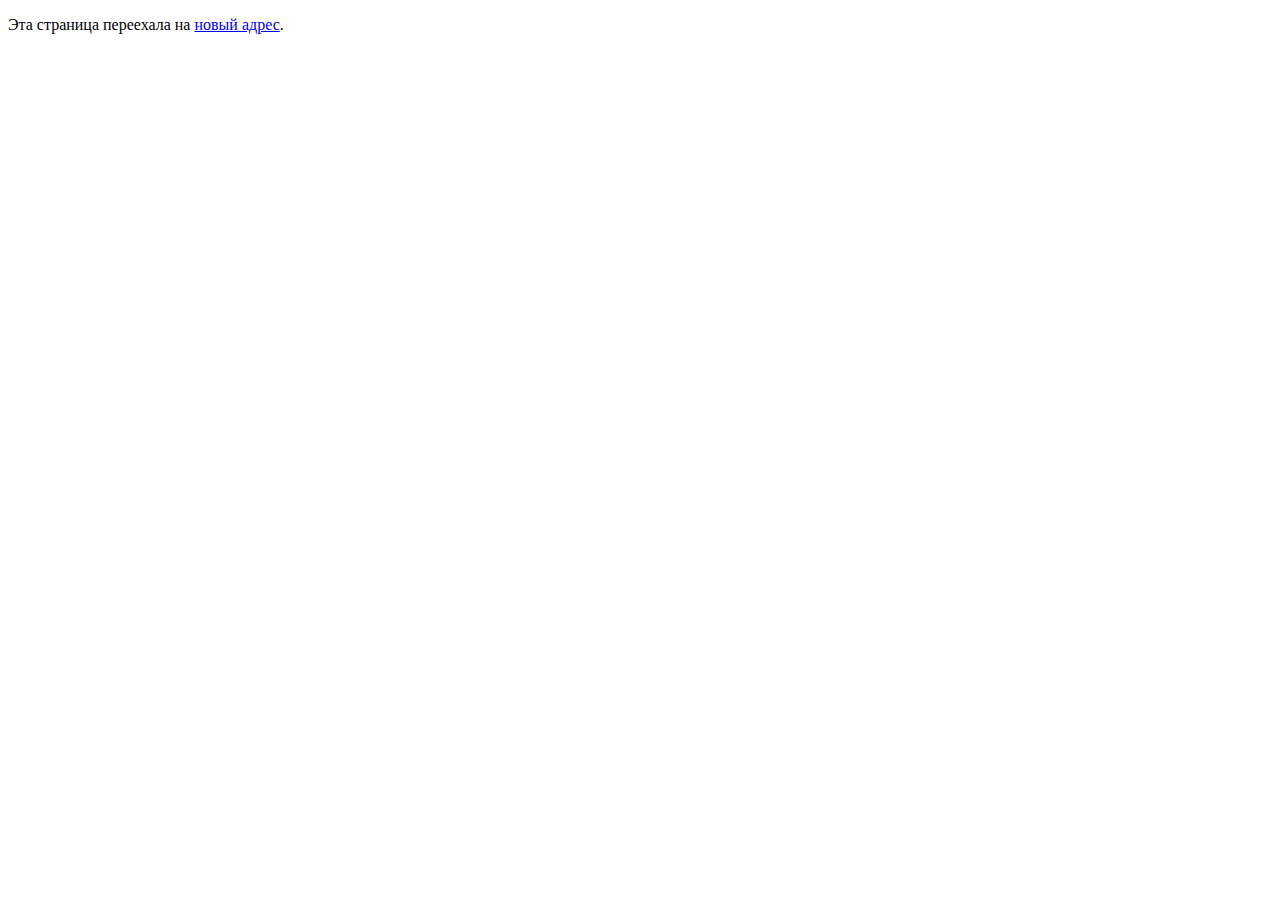
<file: for.html>
<!doctype html>
<html dir="ltr" lang="ru">
<head>
	<meta charset="utf-8">
	<meta name="author" content="CoolCmd">
	<meta name="viewport" content="width=device-width, initial-scale=1">
	<meta http-equiv="refresh" content="5; url=/for/">
	<title>Перенаправление</title>
</head>
<body>
	<p>Эта страница переехала на <a href="/for/">новый адрес</a>.</p>
</body>
</html>
</file>
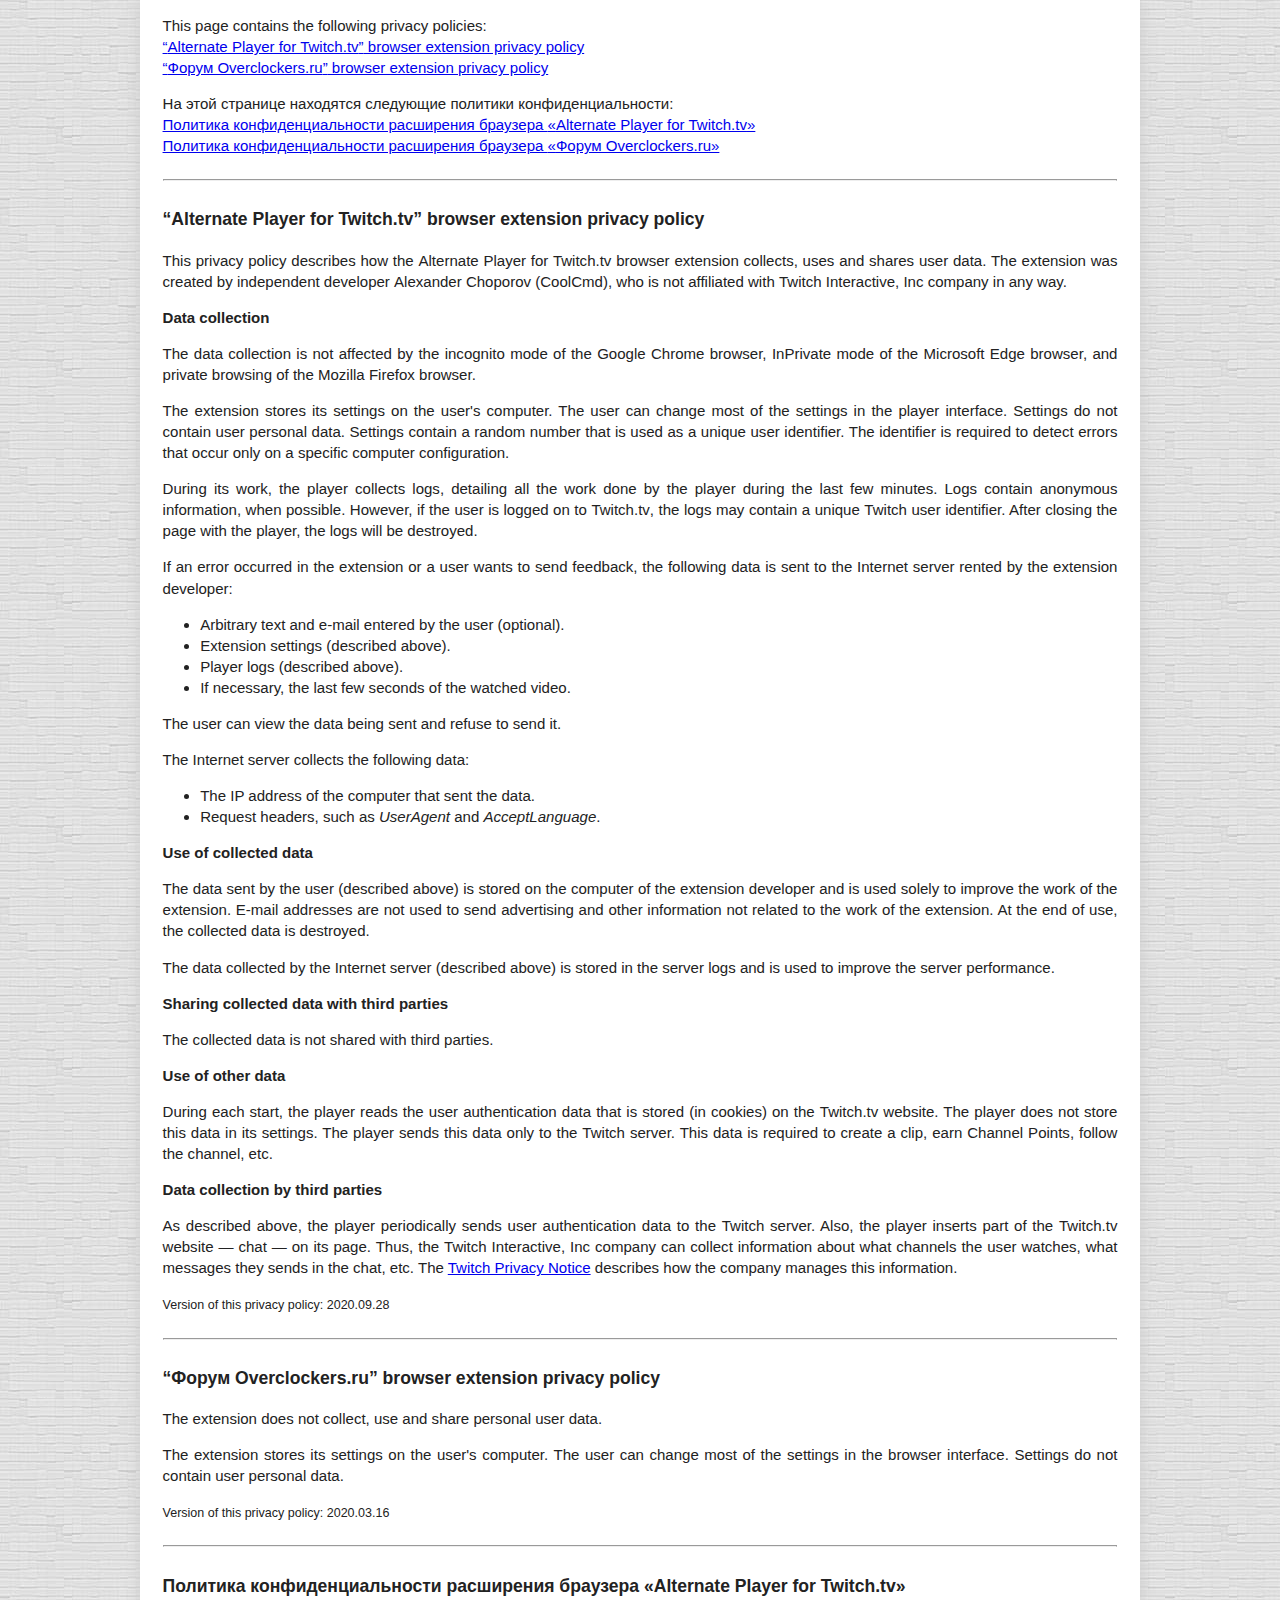
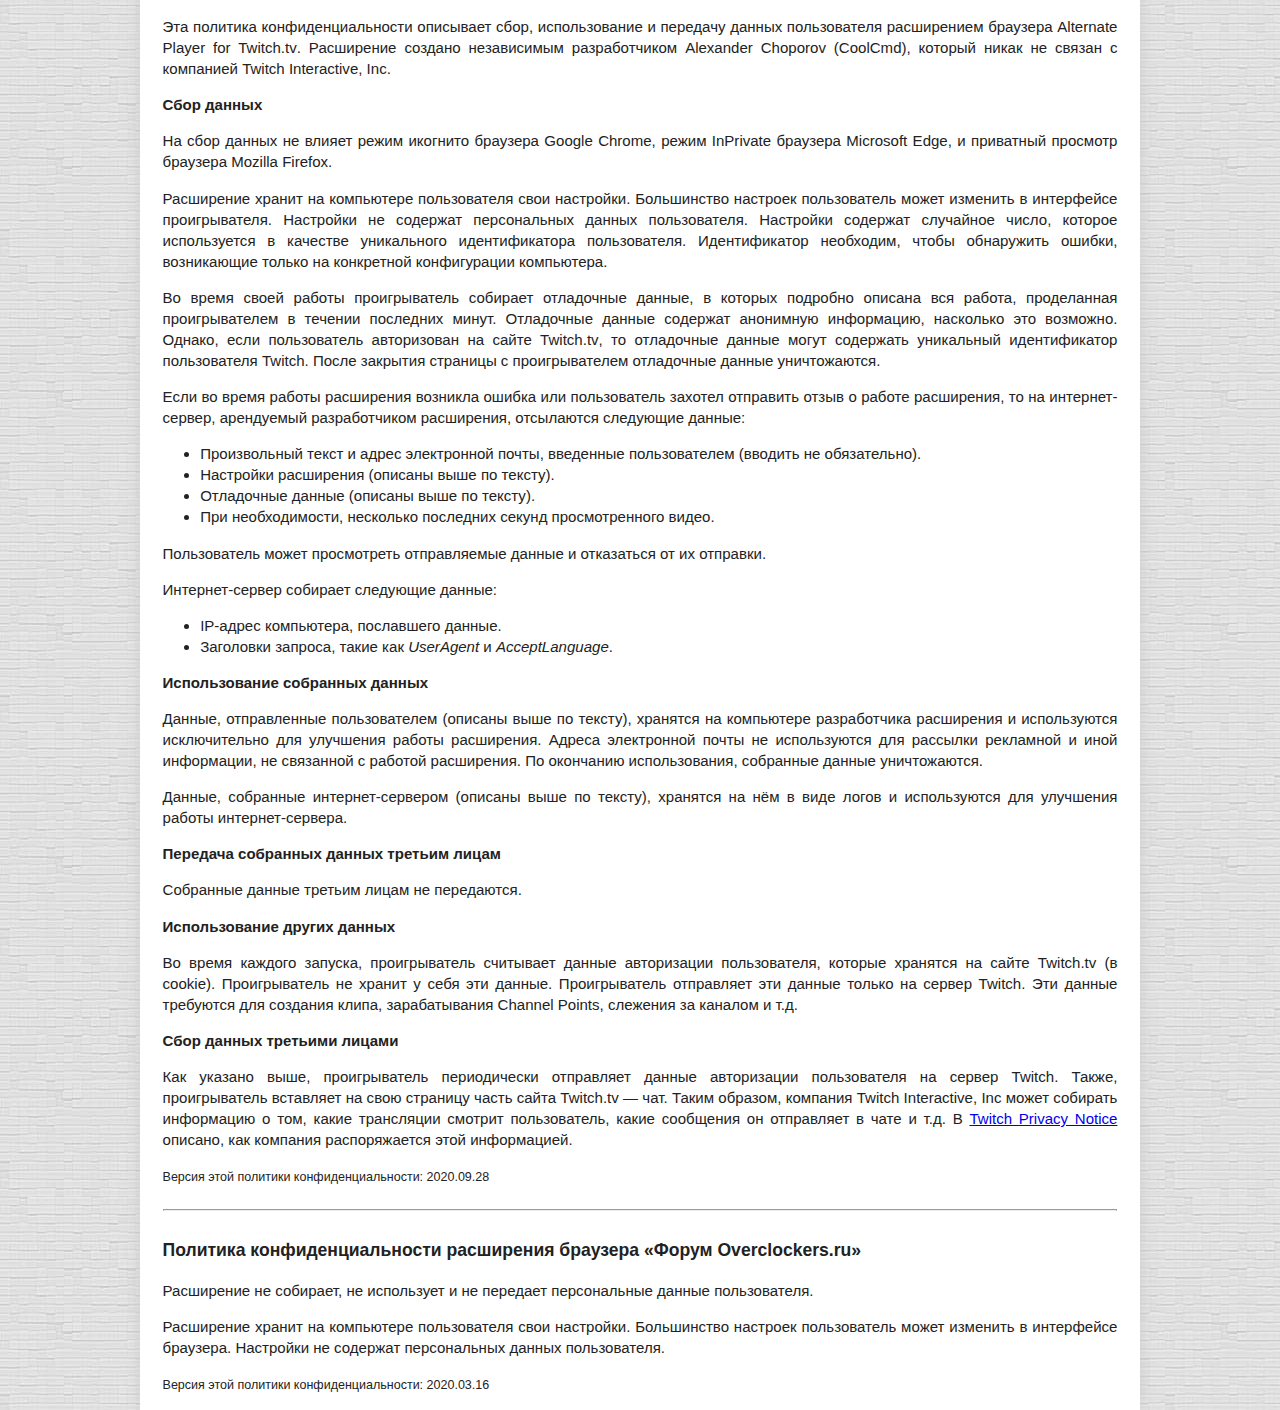
<file: privacy.html>
<!doctype html><html dir=ltr><meta charset=utf-8><meta name=author content=CoolCmd><meta name=viewport content="width=device-width,initial-scale=1"><title>Privacy Policy | Политика конфиденциальности</title><link rel=stylesheet href=/common.css><body class=privacy><div class=страница><nav><p lang=en>This page contains the following privacy policies:<br><a href=#tw5-en><q translate=no>Alternate Player for Twitch.tv</q> browser extension privacy policy</a><br><a href=#for-en><q translate=no>Форум Overclockers.ru</q> browser extension privacy policy</a><p lang=ru>На этой странице находятся следующие политики конфиденциальности:<br><a href=#tw5-ru>Политика конфиденциальности расширения браузера <q translate=no>Alternate Player for Twitch.tv</q></a><br><a href=#for-ru>Политика конфиденциальности расширения браузера <q translate=no>Форум Overclockers.ru</q></a></nav><hr><article id=tw5-en lang=en><h3><q translate=no>Alternate Player for Twitch.tv</q> browser extension privacy policy</h3><p>This privacy policy describes how the <bdi translate=no>Alternate Player for Twitch.tv</bdi> browser extension collects, uses and shares user data. The extension was created by independent developer <bdi translate=no>Alexander Choporov (CoolCmd)</bdi>, who is not affiliated with <bdi translate=no>Twitch Interactive, Inc</bdi> company in any way.<h4>Data collection</h4><p>The data collection is not affected by the incognito mode of the <bdi translate=no>Google Chrome</bdi> browser, <bdi translate=no>InPrivate</bdi> mode of the <bdi translate=no>Microsoft Edge</bdi> browser, and private browsing of the <bdi translate=no>Mozilla Firefox</bdi> browser.<p>The extension stores its settings on the user's computer. The user can change most of the settings in the player interface. Settings do not contain user personal data. Settings contain a random number that is used as a unique user identifier. The identifier is required to detect errors that occur only on a specific computer configuration.<p>During its work, the player collects logs, detailing all the work done by the player during the last few minutes. Logs contain anonymous information, when possible. However, if the user is logged on to <bdi translate=no>Twitch.tv</bdi>, the logs may contain a unique <bdi translate=no>Twitch</bdi> user identifier. After closing the page with the player, the logs will be destroyed.<p>If an error occurred in the extension or a user wants to send feedback, the following data is sent to the Internet server rented by the extension developer:<ul><li>Arbitrary text and e-mail entered by the user (optional).<li>Extension settings (described above).<li>Player logs (described above).<li>If necessary, the last few seconds of the watched video.</ul><p>The user can view the data being sent and refuse to send it.<p>The Internet server collects the following data:<ul><li>The IP address of the computer that sent the data.<li>Request headers, such as <var translate=no>UserAgent</var> and <var translate=no>AcceptLanguage</var>.</ul><h4>Use of collected data</h4><p>The data sent by the user (described above) is stored on the computer of the extension developer and is used solely to improve the work of the extension. E-mail addresses are not used to send advertising and other information not related to the work of the extension. At the end of use, the collected data is destroyed.<p>The data collected by the Internet server (described above) is stored in the server logs and is used to improve the server performance.<h4>Sharing collected data with third parties</h4><p>The collected data is not shared with third parties.<h4>Use of other data</h4><p>During each start, the player reads the user authentication data that is stored (in cookies) on the <bdi translate=no>Twitch.tv</bdi> website. The player does not store this data in its settings. The player sends this data only to the <bdi translate=no>Twitch</bdi> server. This data is required to create a clip, earn <bdi translate=no>Channel Points</bdi>, follow the channel, etc.<h4>Data collection by third parties</h4><p>As described above, the player periodically sends user authentication data to the <bdi translate=no>Twitch</bdi> server. Also, the player inserts part of the <bdi translate=no>Twitch.tv</bdi> website — chat — on its page. Thus, the <bdi translate=no>Twitch Interactive, Inc</bdi> company can collect information about what channels the user watches, what messages they sends in the chat, etc. The <a href=https://www.twitch.tv/p/legal/privacy-notice/ rel="noopener noreferrer" translate=no>Twitch Privacy Notice</a> describes how the company manages this information.<p><small>Version of this privacy policy: 2020.09.28</small></article><hr><article id=for-en lang=en><h3><q translate=no>Форум Overclockers.ru</q> browser extension privacy policy</h3><p>The extension does not collect, use and share personal user data.<p>The extension stores its settings on the user's computer. The user can change most of the settings in the browser interface. Settings do not contain user personal data.<p><small>Version of this privacy policy: 2020.03.16</small></article><hr><article id=tw5-ru lang=ru><h3>Политика конфиденциальности расширения браузера <q translate=no>Alternate Player for Twitch.tv</q></h3><p>Эта политика конфиденциальности описывает сбор, использование и передачу данных пользователя расширением браузера <bdi translate=no>Alternate Player for Twitch.tv</bdi>. Расширение создано независимым разработчиком <bdi translate=no>Alexander Choporov (CoolCmd)</bdi>, который никак не связан с компанией <bdi translate=no>Twitch Interactive, Inc</bdi>.<h4>Сбор данных</h4><p>На сбор данных не влияет режим икогнито браузера <bdi translate=no>Google Chrome</bdi>, режим <bdi translate=no>InPrivate</bdi> браузера <bdi translate=no>Microsoft Edge</bdi>, и приватный просмотр браузера <bdi translate=no>Mozilla Firefox</bdi>.<p>Расширение хранит на компьютере пользователя свои настройки. Большинство настроек пользователь может изменить в интерфейсе проигрывателя. Настройки не содержат персональных данных пользователя. Настройки содержат случайное число, которое используется в качестве уникального идентификатора пользователя. Идентификатор необходим, чтобы обнаружить ошибки, возникающие только на конкретной конфигурации компьютера.<p>Во время своей работы проигрыватель собирает отладочные данные, в которых подробно описана вся работа, проделанная проигрывателем в течении последних минут. Отладочные данные содержат анонимную информацию, насколько это возможно. Однако, если пользователь авторизован на сайте <bdi translate=no>Twitch.tv</bdi>, то отладочные данные могут содержать уникальный идентификатор пользователя <bdi translate=no>Twitch</bdi>. После закрытия страницы с проигрывателем отладочные данные уничтожаются.<p>Если во время работы расширения возникла ошибка или пользователь захотел отправить отзыв о работе расширения, то на интернет-сервер, арендуемый разработчиком расширения, отсылаются следующие данные:<ul><li>Произвольный текст и адрес электронной почты, введенные пользователем (вводить не обязательно).<li>Настройки расширения (описаны выше по тексту).<li>Отладочные данные (описаны выше по тексту).<li>При необходимости, несколько последних секунд просмотренного видео.</ul><p>Пользователь может просмотреть отправляемые данные и отказаться от их отправки.<p>Интернет-сервер собирает следующие данные:<ul><li>IP-адрес компьютера, пославшего данные.<li>Заголовки запроса, такие как <var translate=no>UserAgent</var> и <var translate=no>AcceptLanguage</var>.</ul><h4>Использование собранных данных</h4><p>Данные, отправленные пользователем (описаны выше по тексту), хранятся на компьютере разработчика расширения и используются исключительно для улучшения работы расширения. Адреса электронной почты не используются для рассылки рекламной и иной информации, не связанной с работой расширения. По окончанию использования, собранные данные уничтожаются.<p>Данные, собранные интернет-сервером (описаны выше по тексту), хранятся на нём в виде логов и используются для улучшения работы интернет-сервера.<h4>Передача собранных данных третьим лицам</h4><p>Собранные данные третьим лицам не передаются.<h4>Использование других данных</h4><p>Во время каждого запуска, проигрыватель считывает данные авторизации пользователя, которые хранятся на сайте <bdi translate=no>Twitch.tv</bdi> (в cookie). Проигрыватель не хранит у себя эти данные. Проигрыватель отправляет эти данные только на сервер <bdi translate=no>Twitch</bdi>. Эти данные требуются для создания клипа, зарабатывания <bdi translate=no>Channel Points</bdi>, слежения за каналом и т.д.<h4>Сбор данных третьими лицами</h4><p>Как указано выше, проигрыватель периодически отправляет данные авторизации пользователя на сервер <bdi translate=no>Twitch</bdi>. Также, проигрыватель вставляет на свою страницу часть сайта <bdi translate=no>Twitch.tv</bdi> — чат. Таким образом, компания <bdi translate=no>Twitch Interactive, Inc</bdi> может собирать информацию о том, какие трансляции смотрит пользователь, какие сообщения он отправляет в чате и т.д. В <a href=https://www.twitch.tv/p/legal/privacy-notice/ rel="noopener noreferrer" translate=no>Twitch Privacy Notice</a> описано, как компания распоряжается этой информацией.<p><small>Версия этой политики конфиденциальности: 2020.09.28</small></article><hr><article id=for-ru lang=ru><h3>Политика конфиденциальности расширения браузера <q translate=no>Форум Overclockers.ru</q></h3><p>Расширение не собирает, не использует и не передает персональные данные пользователя.<p>Расширение хранит на компьютере пользователя свои настройки. Большинство настроек пользователь может изменить в интерфейсе браузера. Настройки не содержат персональных данных пользователя.<p><small>Версия этой политики конфиденциальности: 2020.03.16</small></article></div>
</file>
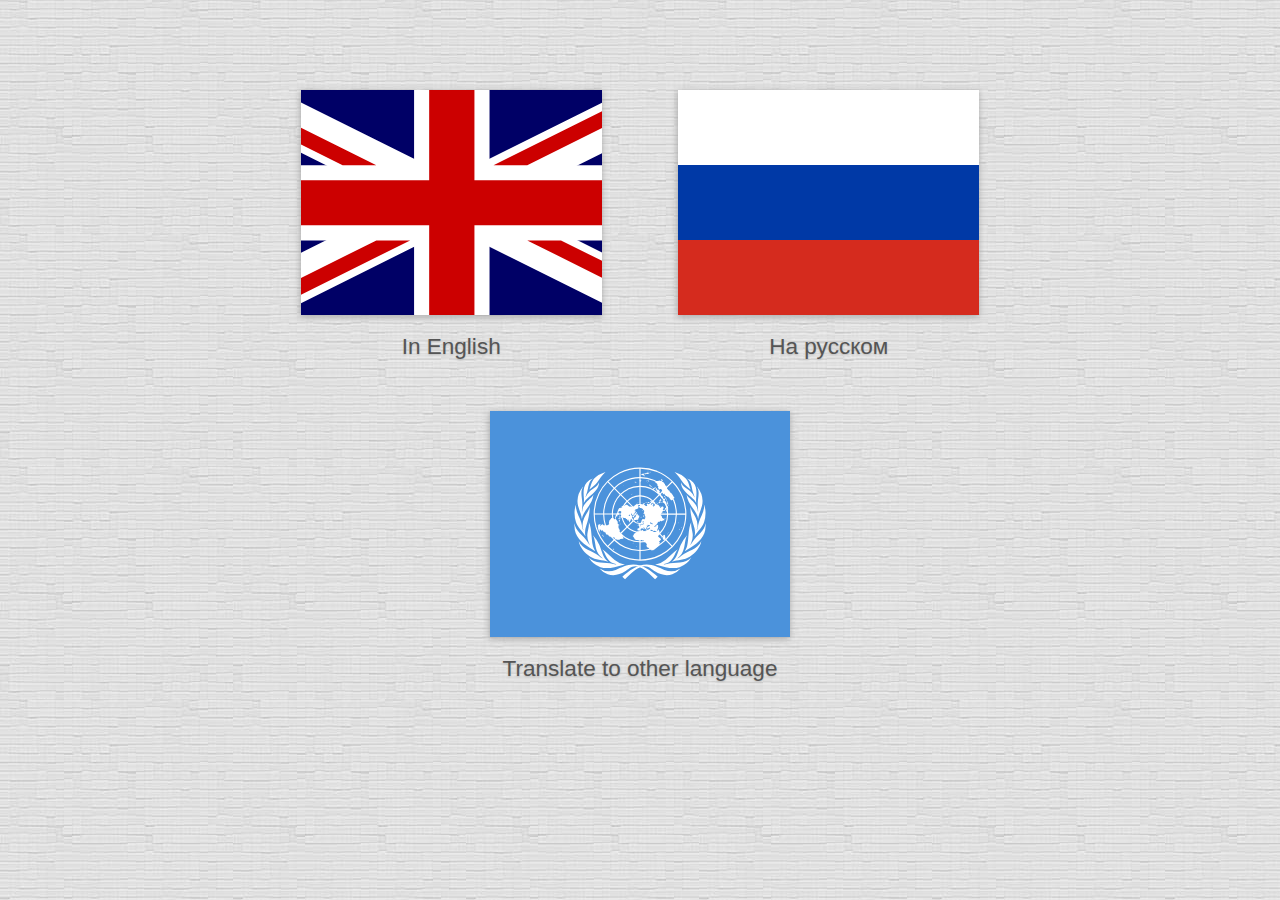
<file: tw5/donate.html>
<!doctype html><html dir=ltr lang=en><meta charset=utf-8><meta name=author content=CoolCmd><meta name=viewport content="width=device-width,initial-scale=1"><title>Language</title><link rel=icon type=image/png href=/img/tw5/favicon.png><link rel=stylesheet href=/common.css><nav class=сетка2коротопис><a href=donate_en.html hreflang=en><figure><img class=флаг src=/img/flags/gb.svg><figcaption>In English</figcaption></figure></a><a href=donate_ru.html hreflang=ru><figure><img class=флаг src=/img/flags/ru.svg><figcaption>На русском</figcaption></figure></a></nav><nav class=сетка2коротопис><a href="//translate.google.com/translate?sl=en&u=https://coolcmd.github.io/tw5/donate_en.html"><figure><img class=флаг src=/img/flags/un.svg><figcaption>Translate to other language</figcaption></figure></a></nav>
</file>
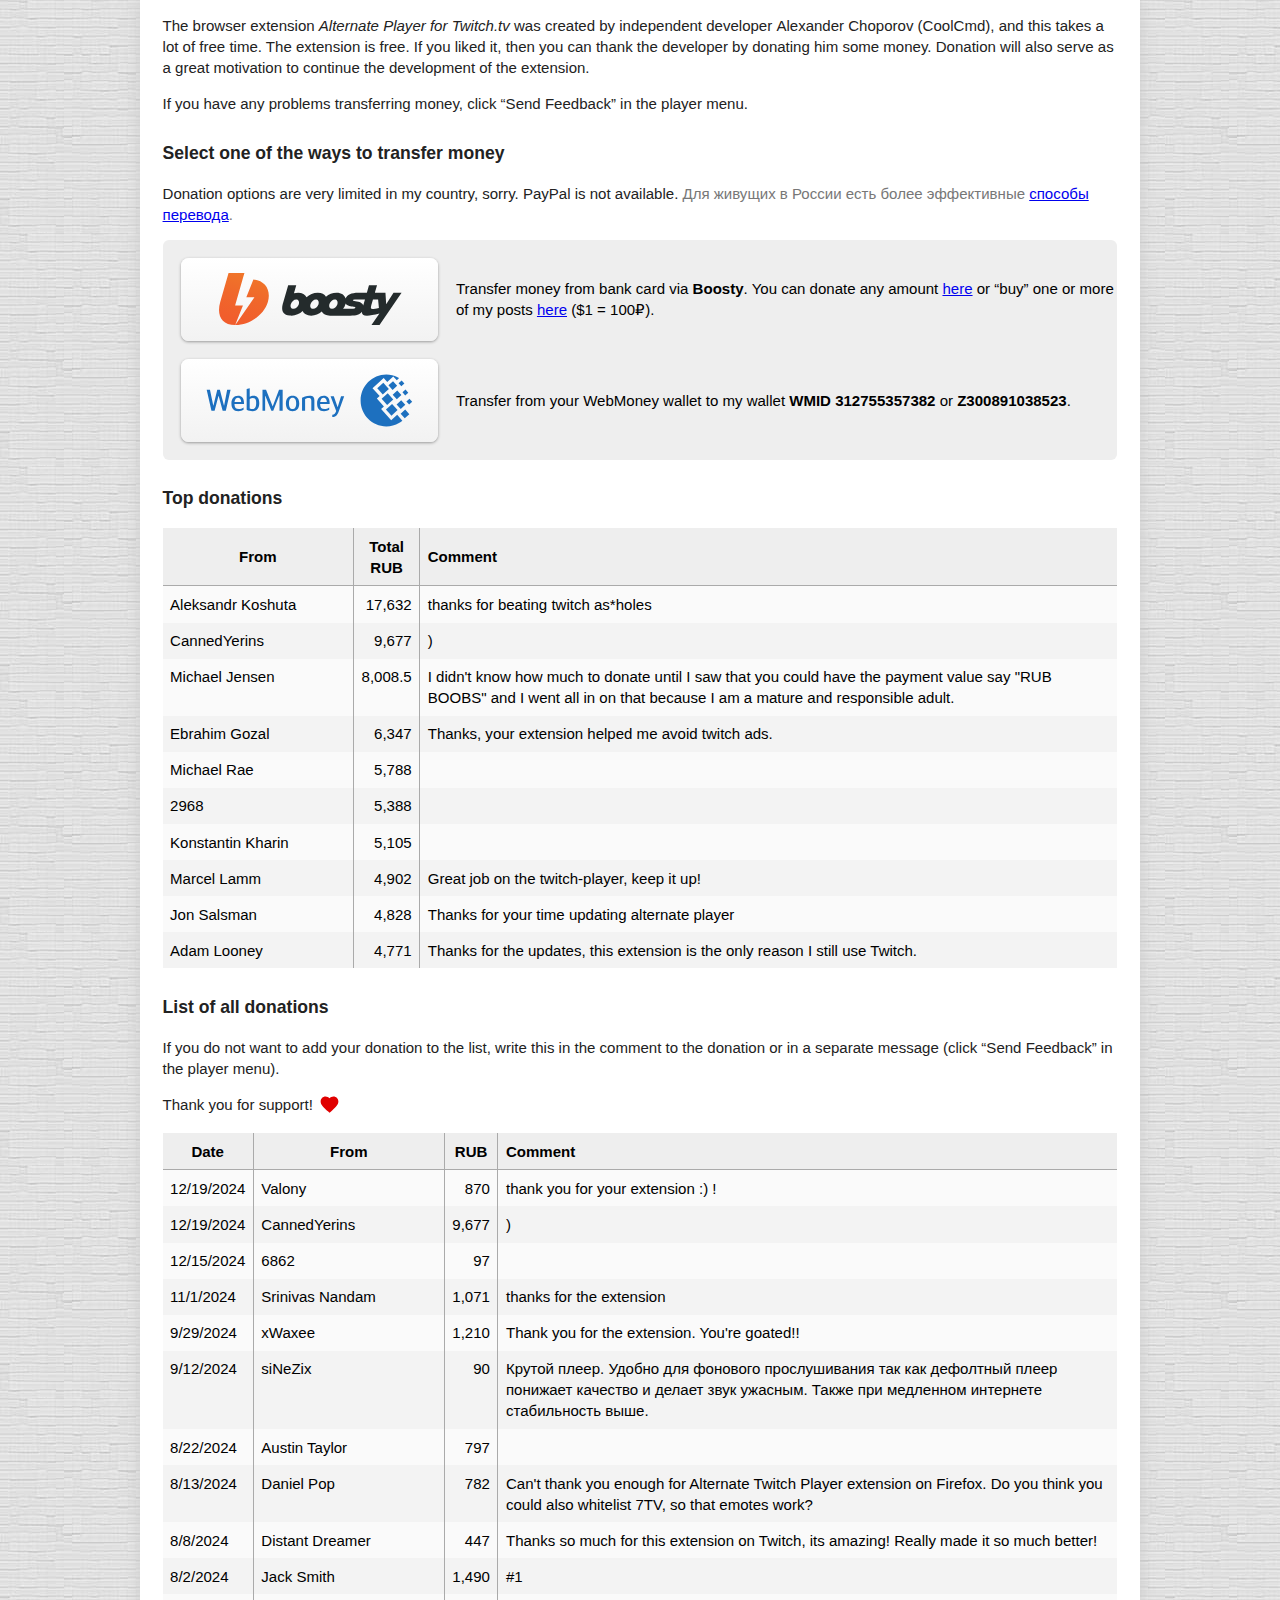
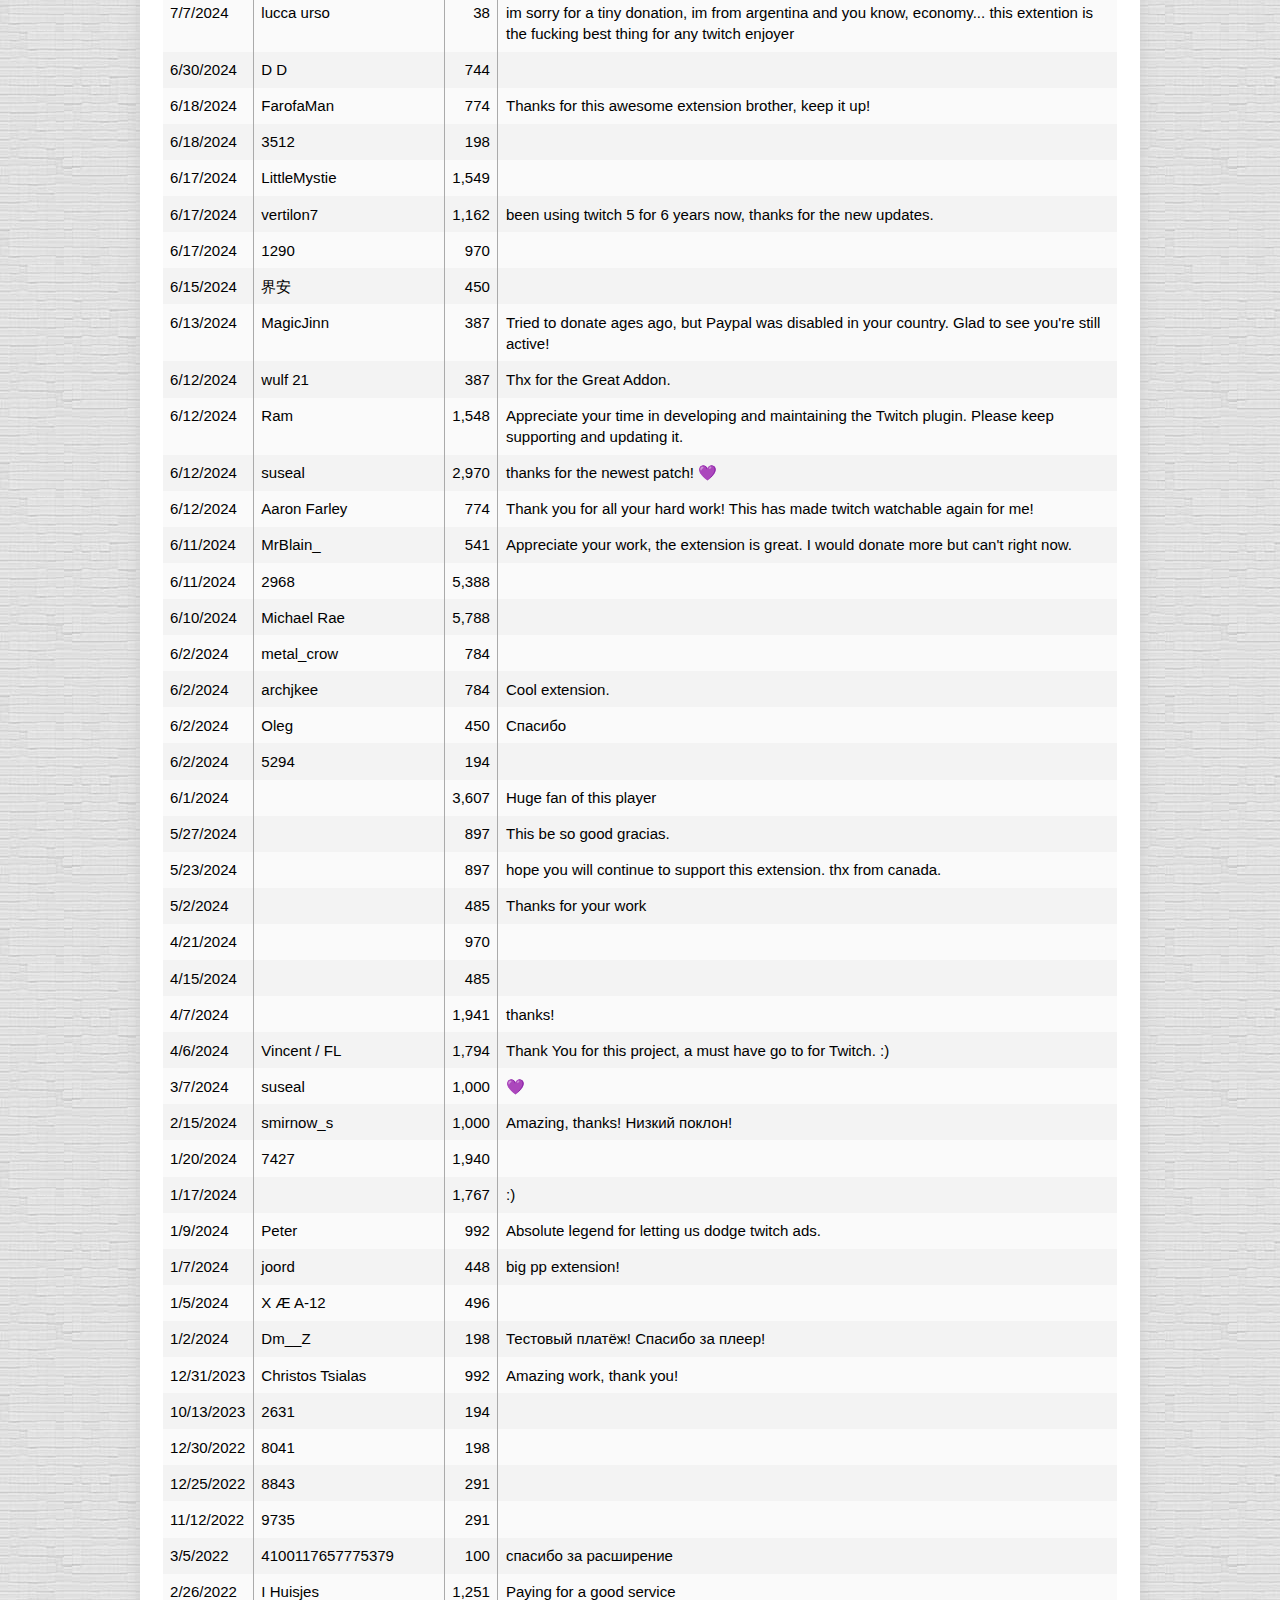
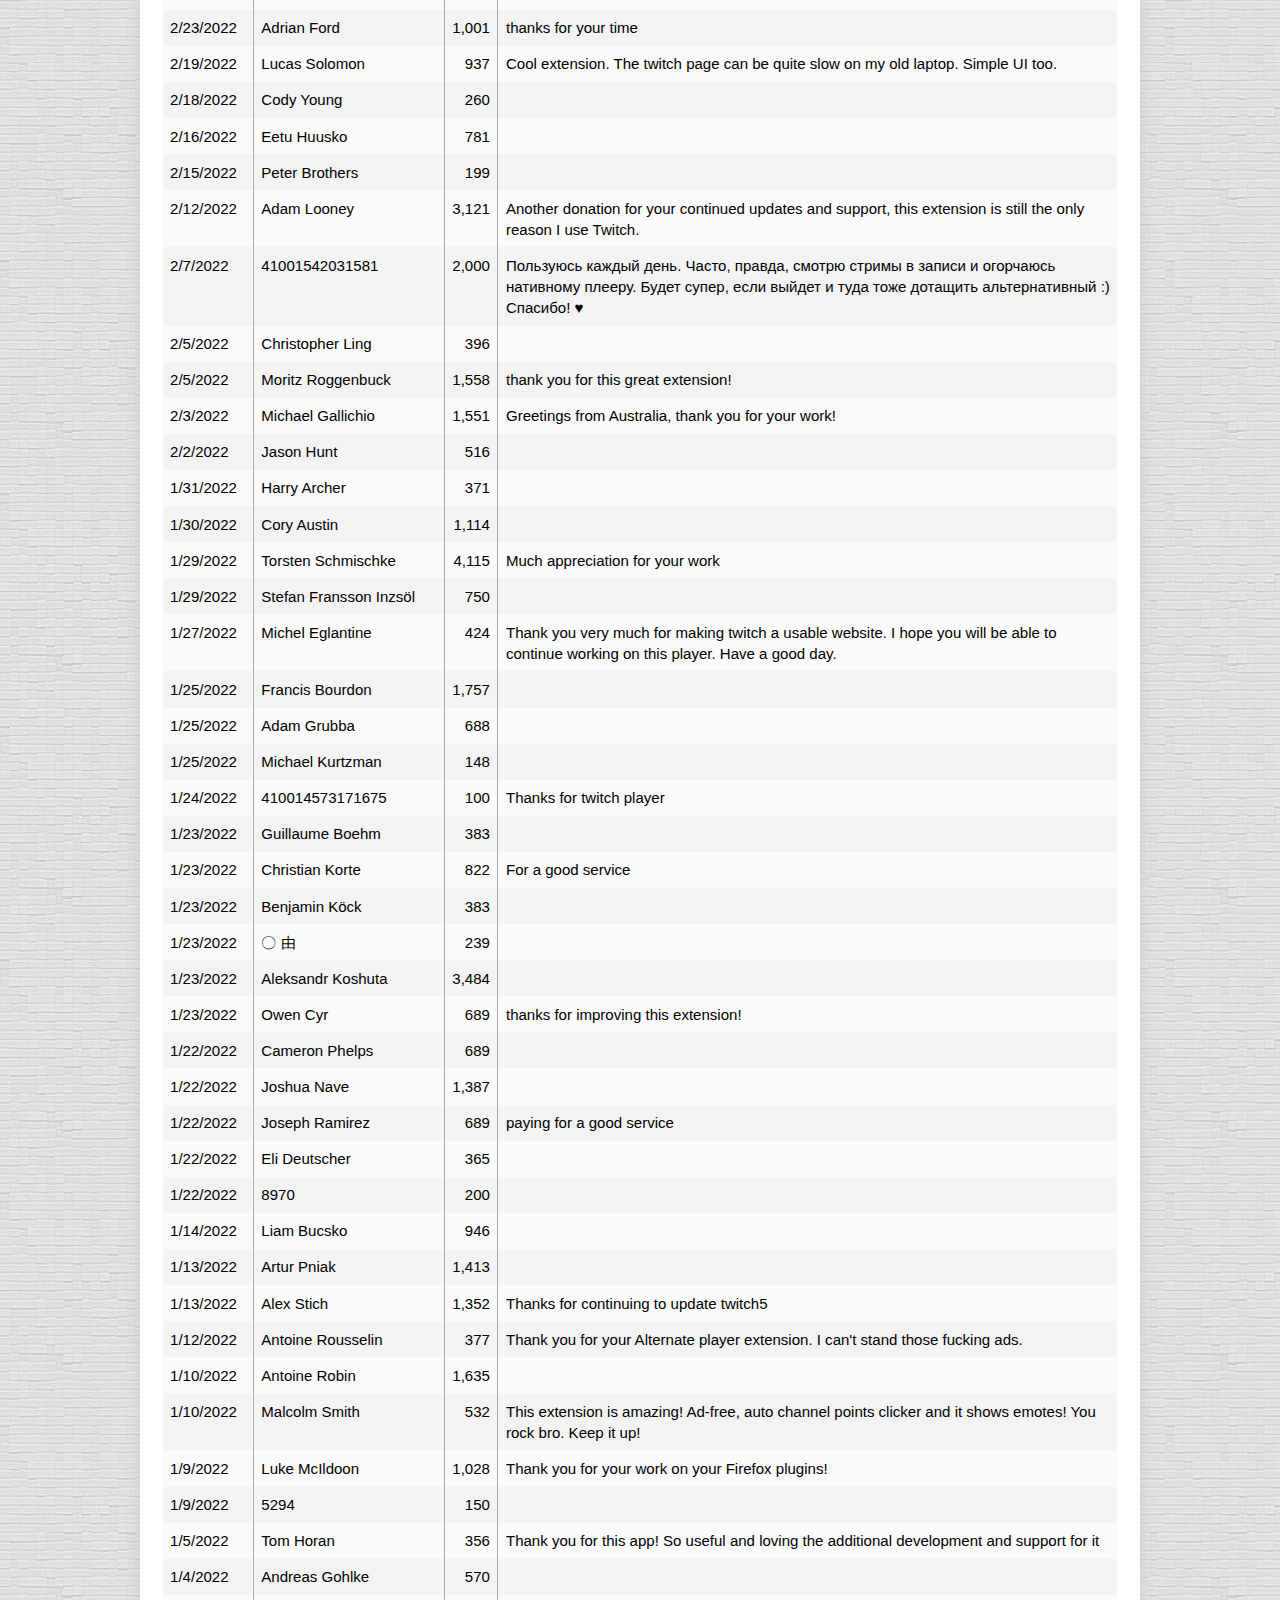
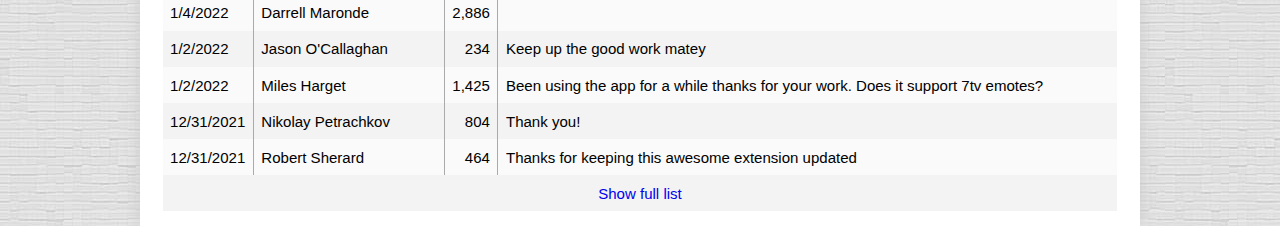
<file: tw5/donate_en.html>
<!doctype html><html dir=ltr lang=en><meta charset=utf-8><meta name=author content=CoolCmd><meta name=viewport content="width=device-width,initial-scale=1"><title>Please support!</title><link rel=icon type=image/png href=/img/tw5/favicon.png><link rel=stylesheet href=/common.css><div class=страница><p>The browser extension <cite translate=no>Alternate Player for Twitch.tv</cite> was created by independent developer <bdi translate=no>Alexander Choporov (CoolCmd)</bdi>, and this takes a lot of free time. The extension is free. If you liked it, then you can thank the developer by donating him some money. Donation will also serve as a great motivation to continue the development of the extension.<p>If you have any problems transferring money, click “Send Feedback” in the player menu.<h3>Select one of the ways to transfer money</h3><p>Donation options are very limited in my country, sorry. <bdi translate=no>PayPal</bdi> is not available. <span class=второстептекст>Для живущих в России есть более эффективные <a href=donate_ru.html data-href=donate_ru.html>способы перевода</a>.</span><div class=ссылкисописанием><figure><a href=https://boosty.to/coolcmd/donate data-href=https://boosty.to/coolcmd/donate rel=noopener><img src=/img/tw5/boosty.svg alt=Boosty></a><figcaption>Transfer money from bank card via <b><bdi translate=no>Boosty</bdi></b>. You can donate any amount <a href=https://boosty.to/coolcmd/donate data-href=https://boosty.to/coolcmd/donate rel=noopener>here</a> or “buy” one or more of my posts <a href=https://boosty.to/coolcmd data-href=https://boosty.to/coolcmd rel=noopener>here</a> ($1 = 100₽).</figcaption></figure><figure><a href=https://www.wmtransfer.com/ data-href=https://www.wmtransfer.com/ target=_blank rel=noopener><img src=/img/tw5/webmoney.svg alt=WebMoney></a><figcaption>Transfer from your <bdi translate=no>WebMoney</bdi> wallet to my wallet <b>WMID 312755357382</b> or <b>Z300891038523</b>.</figcaption></figure></div><h3>Top donations</h3><div class="горпрокрутка блоктекста"><div class=горпрокрутка-прокрутка><table class="пожертвования крупные"><thead><tr><th>From<th>Total<br>RUB<th>Comment<tbody><tr id=крупные><td colspan=3>Do not disable JavaScript to see the contents of this list.</table></div></div><h3>List of all donations</h3><p>If you do not want to add your donation to the list, write this in the comment to the donation or in a separate message (click “Send Feedback” in the player menu).<p>Thank you for support! <img class=сердце src=/img/tw5/heart.svg><div class="горпрокрутка блоктекста"><div class=горпрокрутка-прокрутка><table class="пожертвования все"><thead><tr><th>Date<th>From<th>RUB<th>Comment<tbody><tr id=новые><td colspan=4>Do not disable JavaScript to see the contents of this list.<tr id=старые><td colspan=4><a id=еще href=more:>Show full list</a></table></div></div></div><script src=donators.js></script><script src=donate.js></script>
</file>
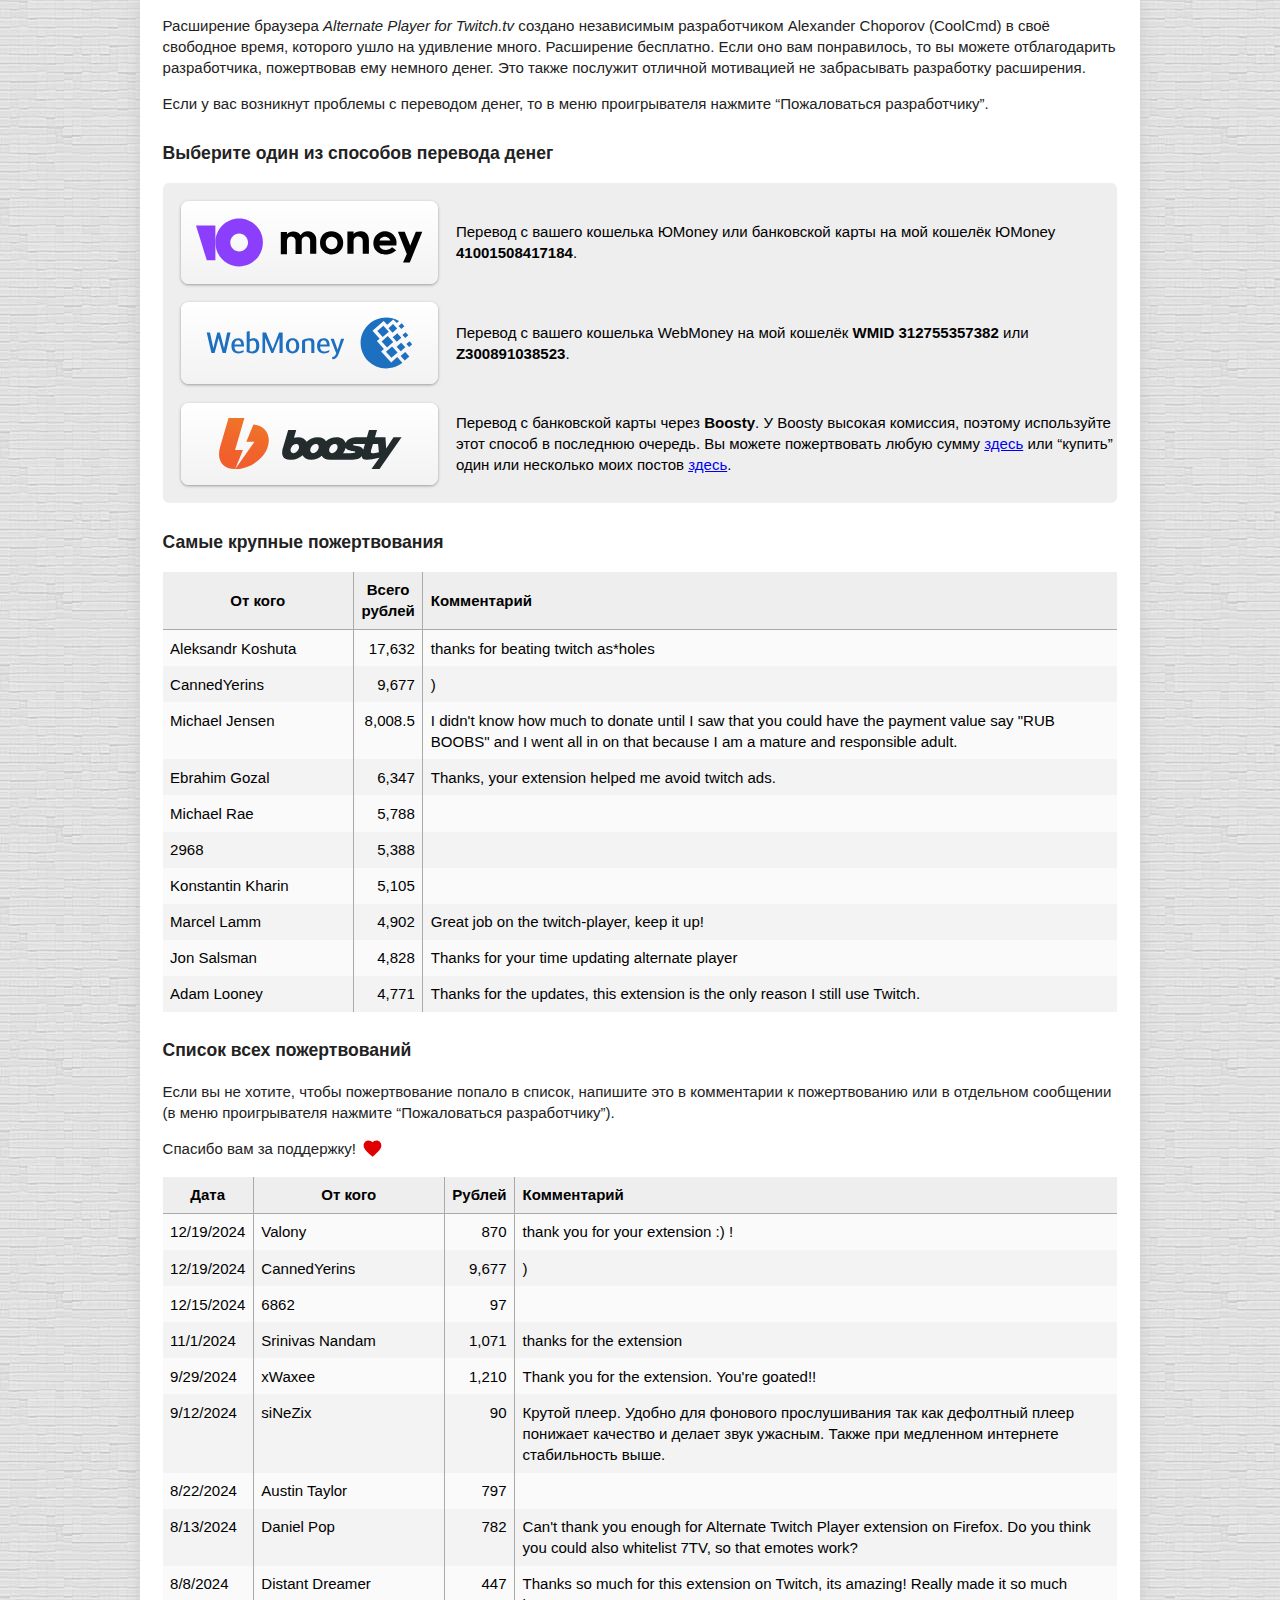
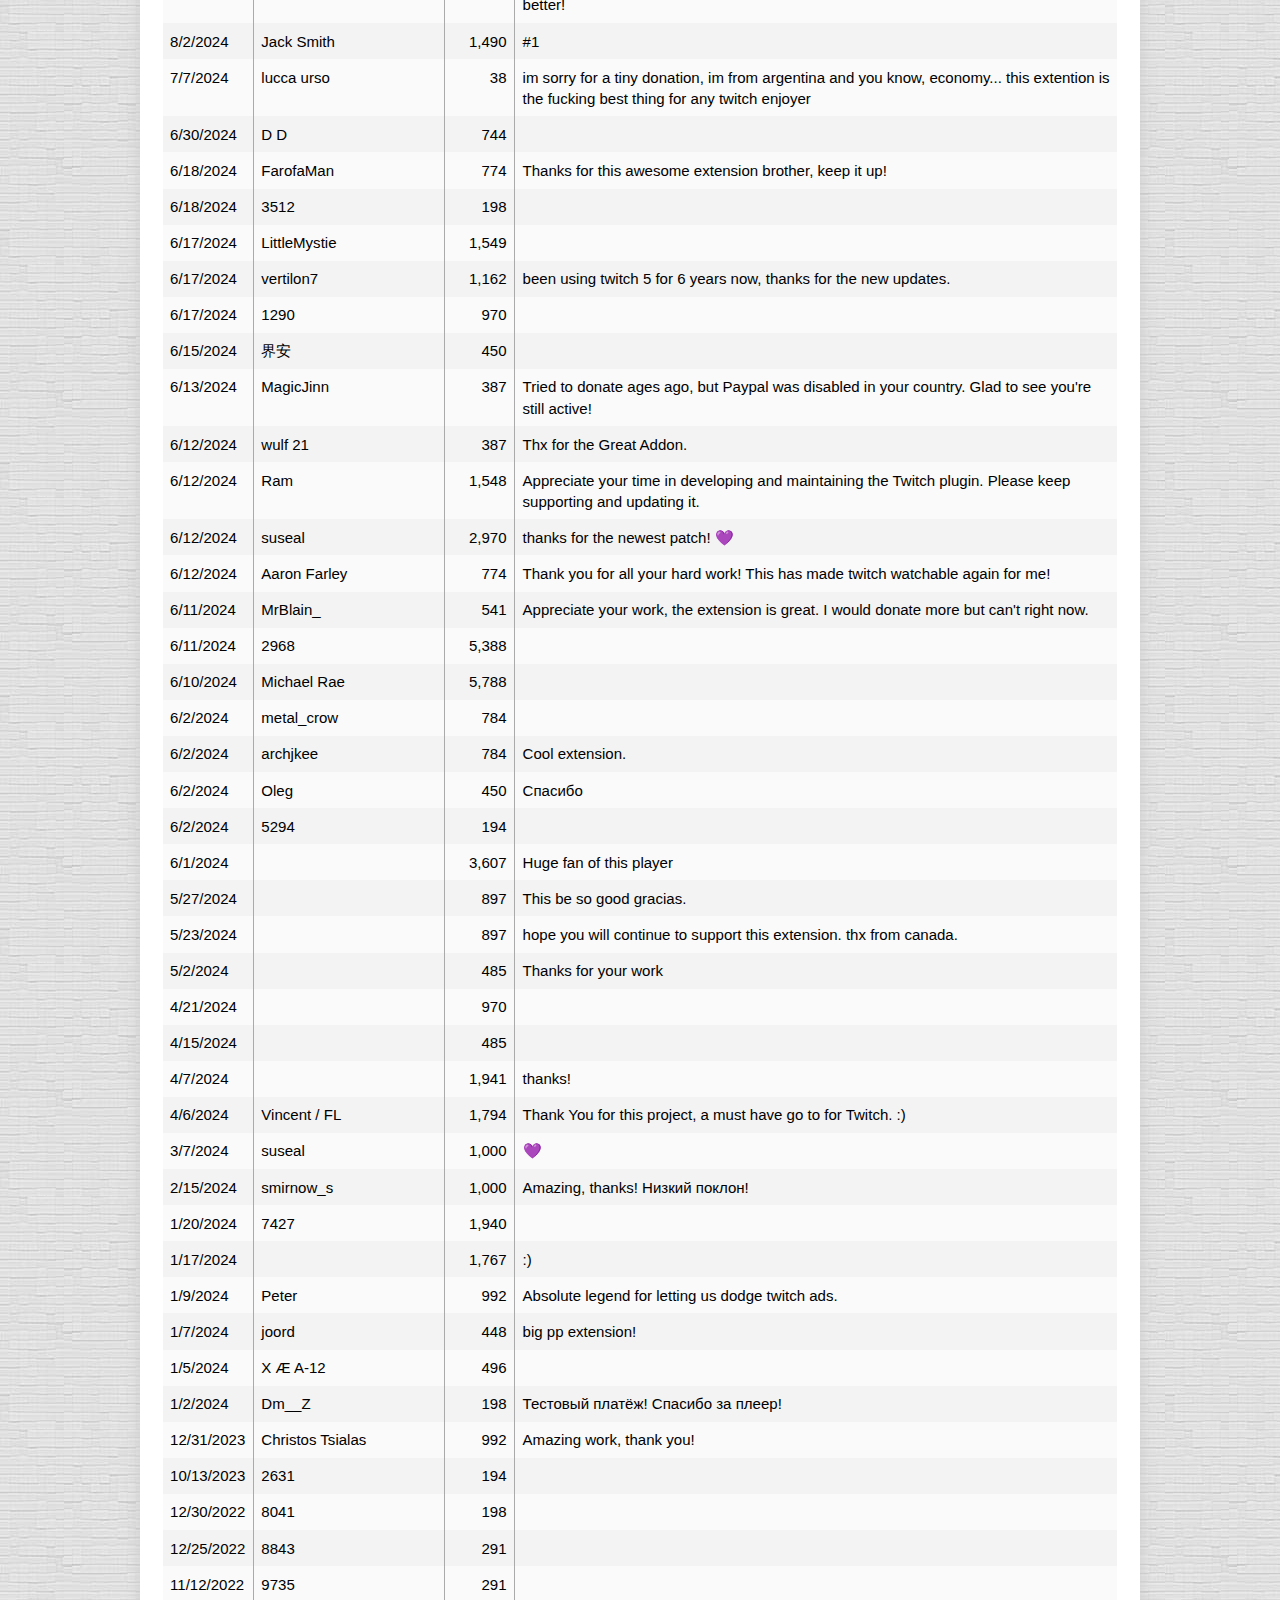
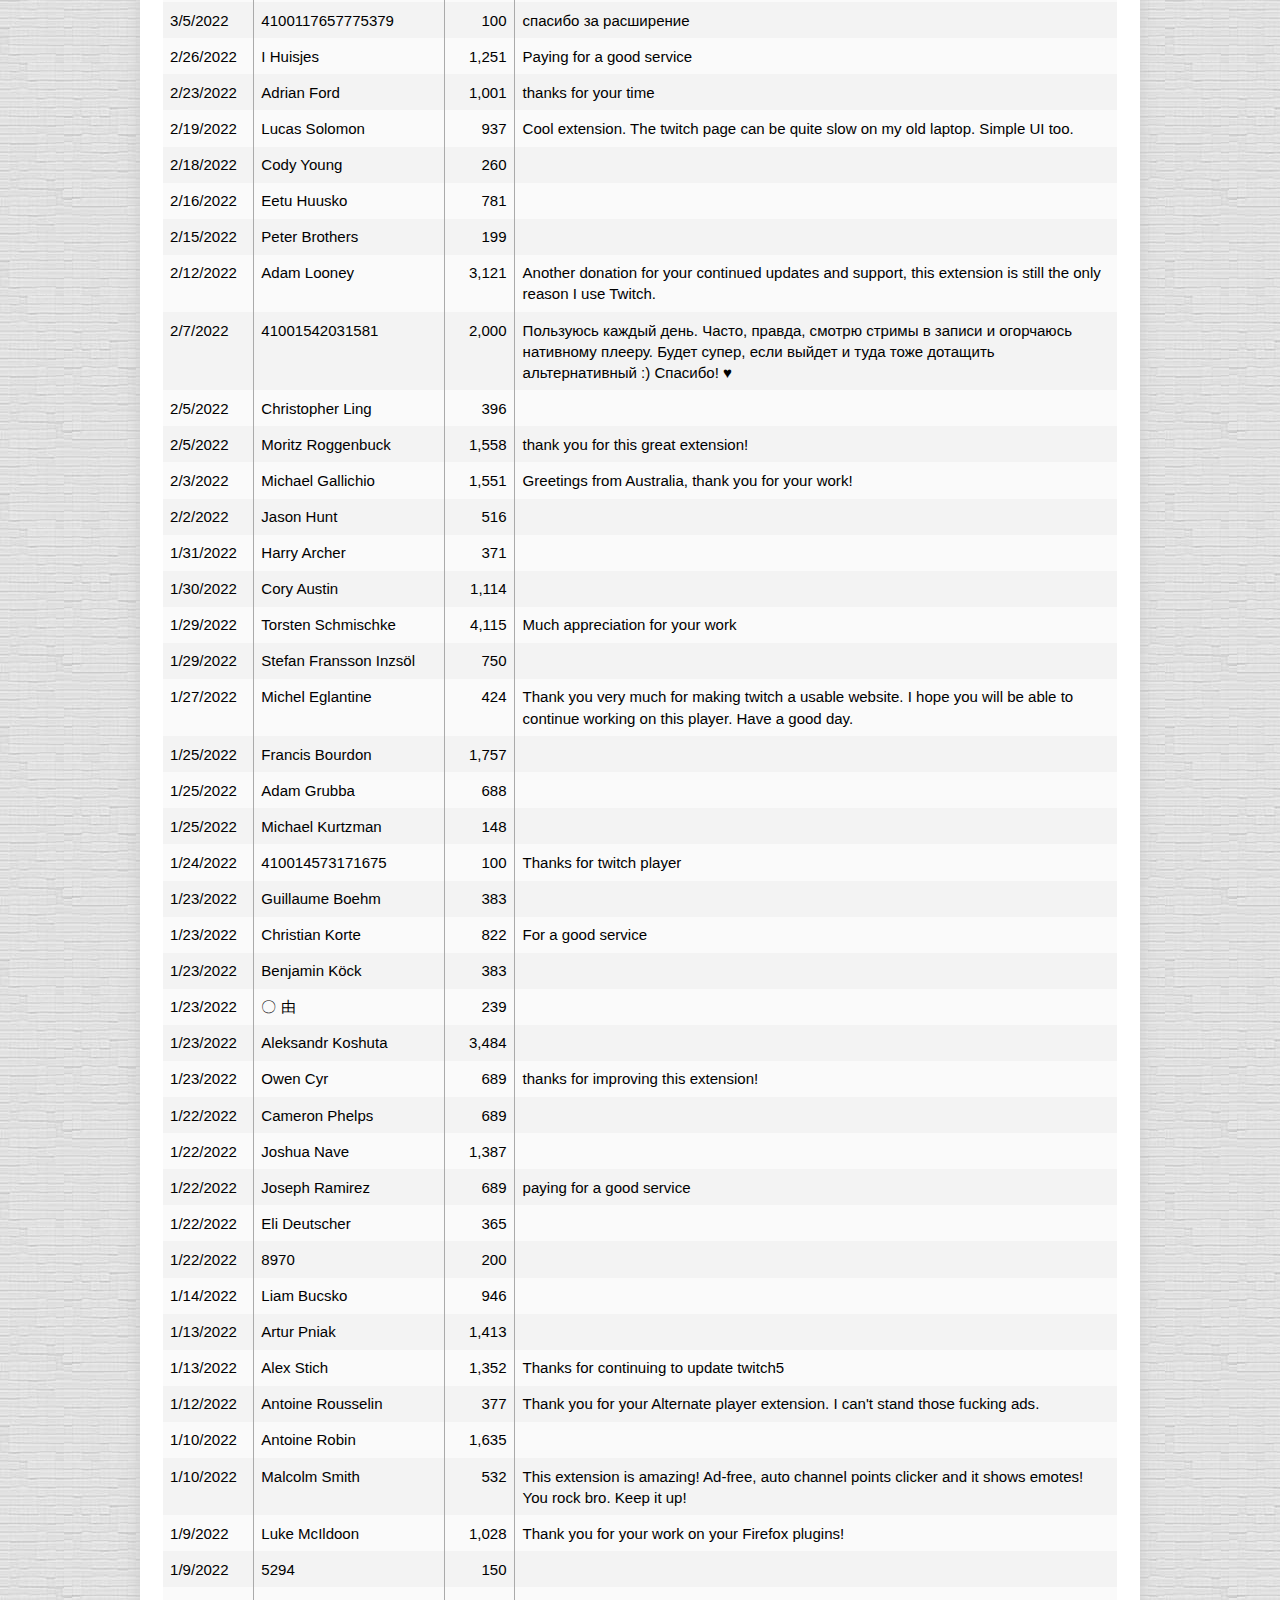
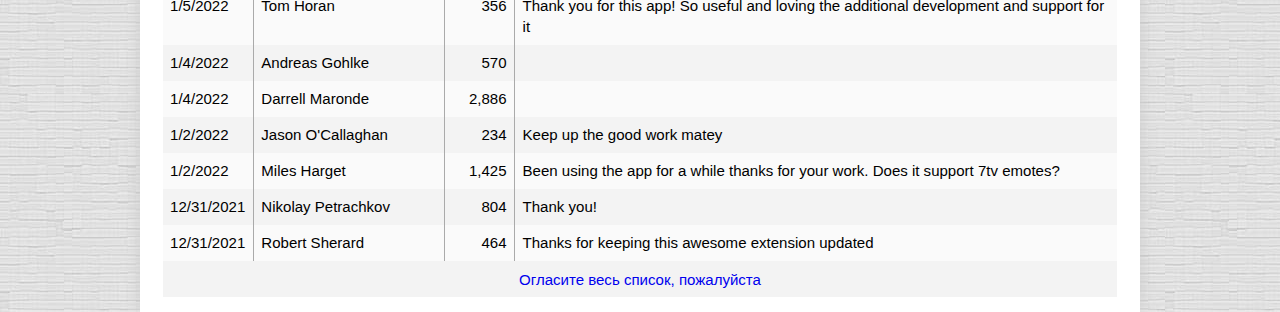
<file: tw5/donate_ru.html>
<!doctype html><html dir=ltr lang=ru><meta charset=utf-8><meta name=author content=CoolCmd><meta name=viewport content="width=device-width,initial-scale=1"><title>Поддержите развитие расширения!</title><link rel=icon type=image/png href=/img/tw5/favicon.png><link rel=stylesheet href=/common.css><div class=страница><p>Расширение браузера <cite translate=no>Alternate Player for Twitch.tv</cite> создано независимым разработчиком <bdi translate=no>Alexander Choporov (CoolCmd)</bdi> в своё свободное время, которого ушло на удивление много. Расширение бесплатно. Если оно вам понравилось, то вы можете отблагодарить разработчика, пожертвовав ему немного денег. Это также послужит отличной мотивацией не забрасывать разработку расширения.<p>Если у вас возникнут проблемы с переводом денег, то в меню проигрывателя нажмите “Пожаловаться разработчику”.<h3>Выберите один из способов перевода денег</h3><div class=ссылкисописанием><figure><a href=https://yoomoney.ru/to/41001508417184 data-href=https://yoomoney.ru/to/41001508417184 rel=noopener><img src=/img/tw5/yoomoney.svg alt=ЮMoney></a><figcaption>Перевод с вашего кошелька <bdi translate=no>ЮMoney</bdi> или банковской карты на мой кошелёк <bdi translate=no>ЮMoney</bdi> <b>41001508417184</b>.</figcaption></figure><figure><a href=https://www.wmtransfer.com/ data-href=https://www.wmtransfer.com/ target=_blank rel=noopener><img src=/img/tw5/webmoney.svg alt=WebMoney></a><figcaption>Перевод с вашего кошелька <bdi translate=no>WebMoney</bdi> на мой кошелёк <b>WMID 312755357382</b> или <b>Z300891038523</b>.</figcaption></figure><figure><a href=https://boosty.to/coolcmd/donate data-href=https://boosty.to/coolcmd/donate rel=noopener><img src=/img/tw5/boosty.svg alt=Boosty></a><figcaption>Перевод с банковской карты через <b><bdi translate=no>Boosty</bdi></b>. У <bdi translate=no>Boosty</bdi> высокая комиссия, поэтому используйте этот способ в последнюю очередь. Вы можете пожертвовать любую сумму <a href=https://boosty.to/coolcmd/donate data-href=https://boosty.to/coolcmd/donate rel=noopener>здесь</a> или “купить” один или несколько моих постов <a href=https://boosty.to/coolcmd data-href=https://boosty.to/coolcmd rel=noopener>здесь</a>.</figcaption></figure></div><h3>Самые крупные пожертвования</h3><div class="горпрокрутка блоктекста"><div class=горпрокрутка-прокрутка><table class="пожертвования крупные"><thead><tr><th>От кого<th>Всего<br>рублей<th>Комментарий<tbody><tr id=крупные><td colspan=3>Не отключайте JavaScript чтобы увидеть содержимое этого списка.</table></div></div><h3>Список всех пожертвований</h3><p>Если вы не хотите, чтобы пожертвование попало в список, напишите это в комментарии к пожертвованию или в отдельном сообщении (в меню проигрывателя нажмите “Пожаловаться разработчику”).<p>Спасибо вам за поддержку! <img class=сердце src=/img/tw5/heart.svg><div class="горпрокрутка блоктекста"><div class=горпрокрутка-прокрутка><table class="пожертвования все"><thead><tr><th>Дата<th>От кого<th>Рублей<th>Комментарий<tbody><tr id=новые><td colspan=4>Не отключайте JavaScript чтобы увидеть содержимое этого списка.<tr id=старые><td colspan=4><a id=еще href=more:>Огласите весь список, пожалуйста</a></table></div></div></div><script src=donators.js></script><script src=donate.js></script>
</file>
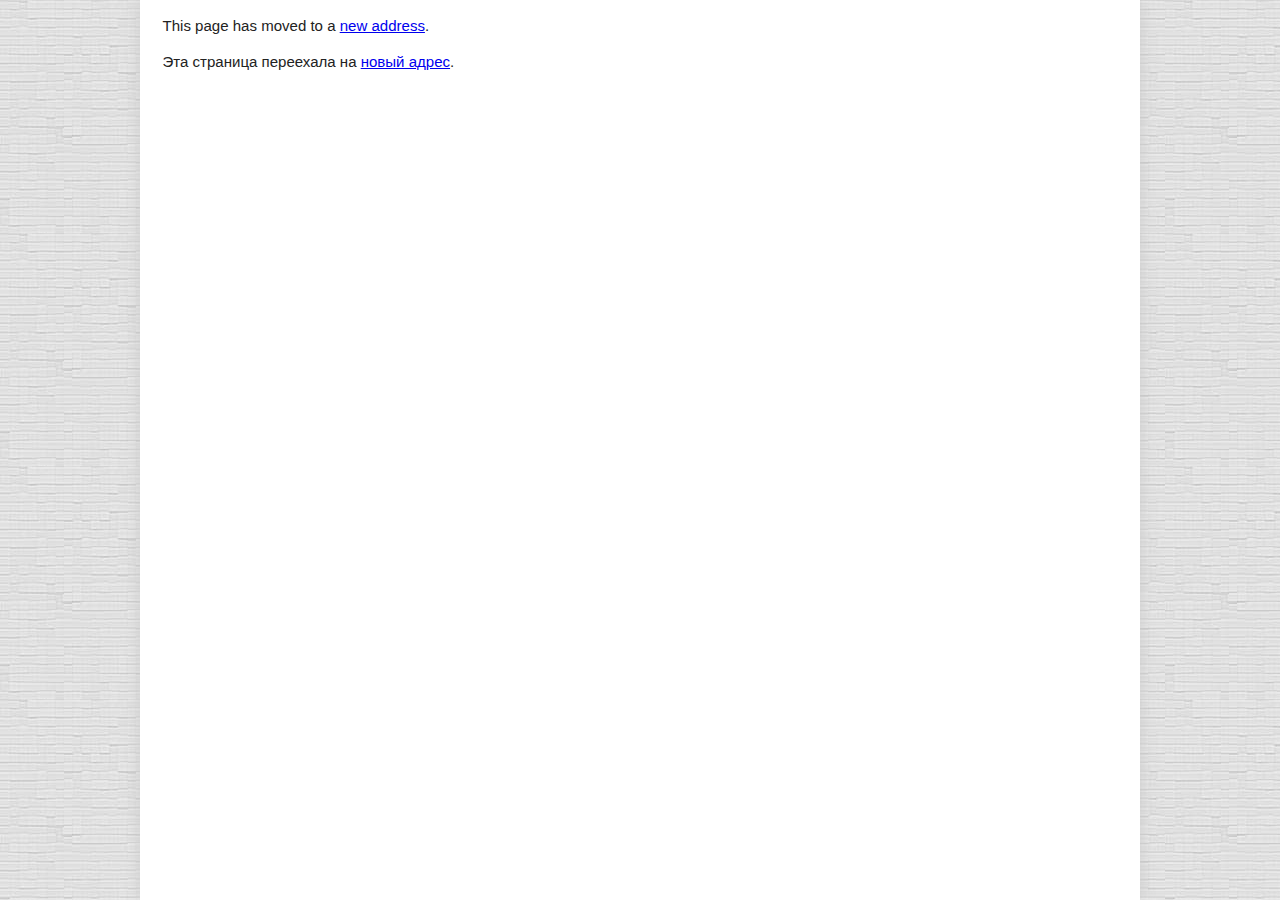
<file: tw5/privacy.html>
<!doctype html>
<html dir="ltr">
<head>
	<meta charset="utf-8">
	<meta name="author" content="CoolCmd">
	<meta name="viewport" content="width=device-width, initial-scale=1">
	<meta http-equiv="refresh" content="10; url=/privacy.html">
	<title>Redirection | Перенаправление</title>
	<link rel="stylesheet" href="/common.css">
</head>
<body>
	<div class="страница">
		<p lang="en">This page has moved to a <a href="/privacy.html">new address</a>.</p>
		<p lang="ru">Эта страница переехала на <a href="/privacy.html">новый адрес</a>.</p>
	</div>
</body>
</html>
</file>
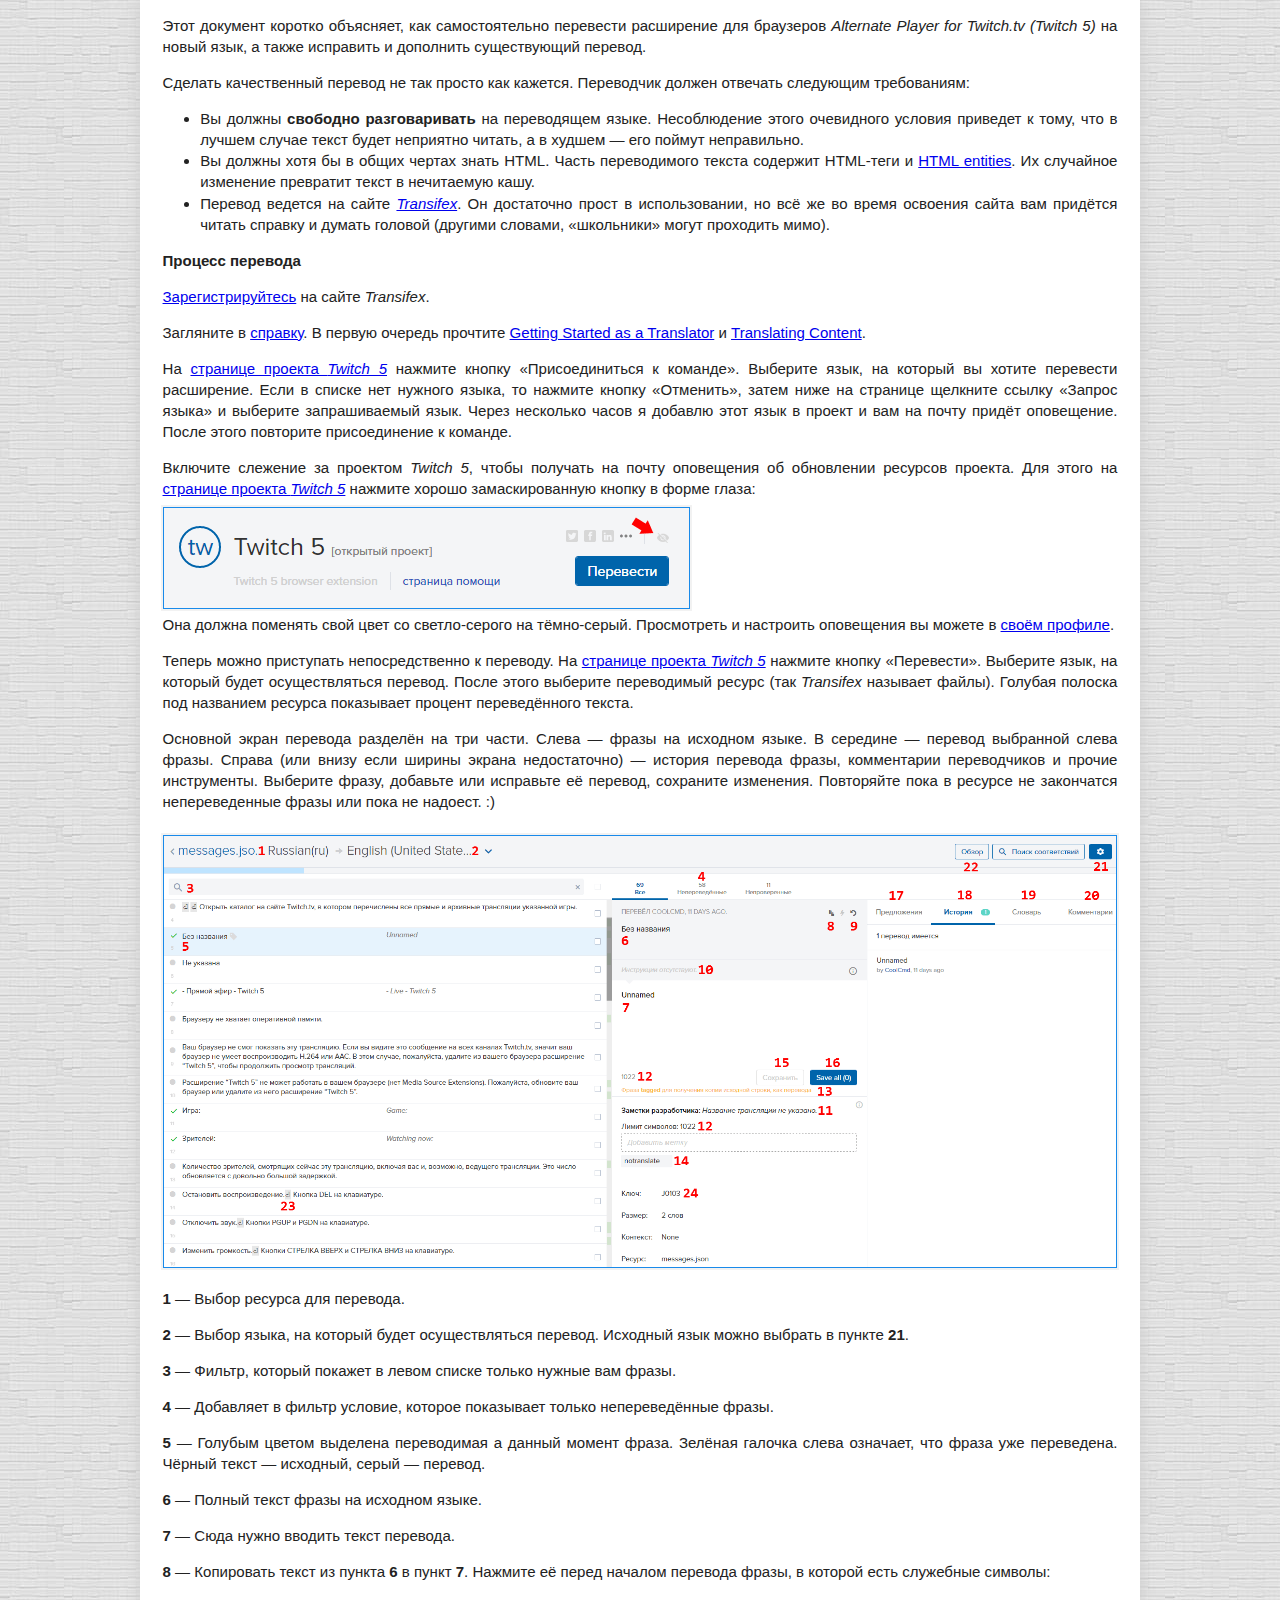
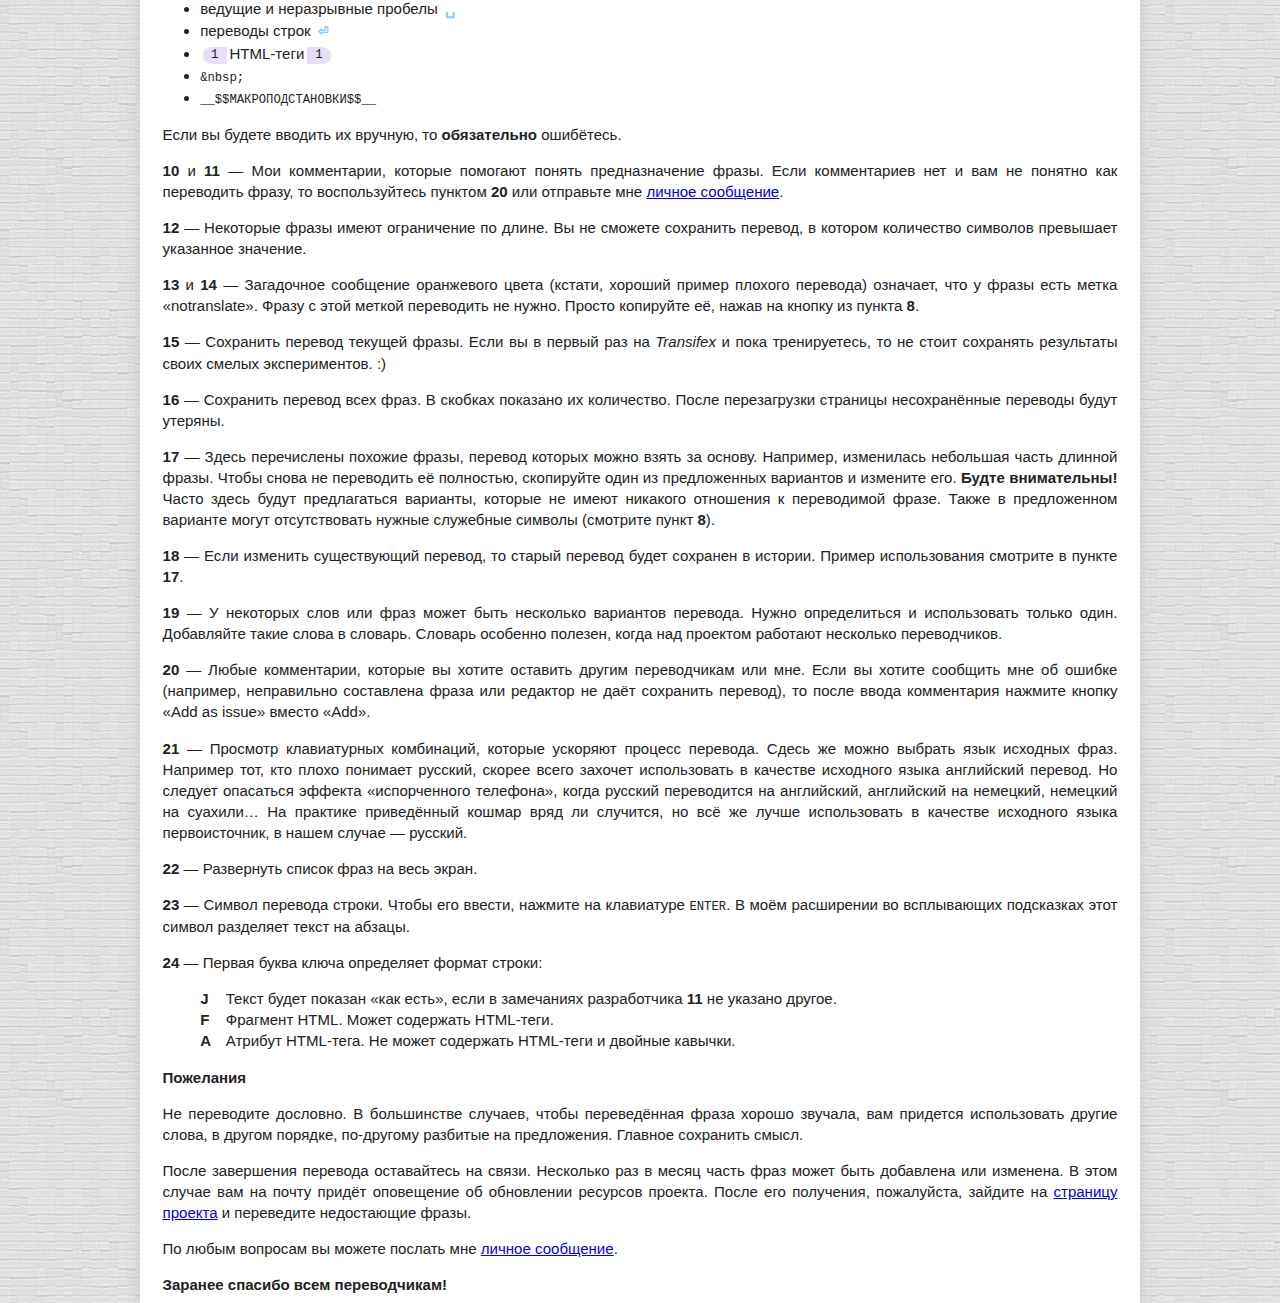
<file: tw5/translate.html>
<!doctype html><html lang=ru dir=ltr><meta charset=utf-8><meta name=author content=CoolCmd><meta name=viewport content="width=device-width,initial-scale=1"><title>Перевод расширения Alternate Player for Twitch.tv</title><link rel=icon type=image/png href=/img/tw5/favicon.png><link rel=stylesheet href=/common.css><link rel=stylesheet href=translate.css><div class=страница><p>Этот документ коротко объясняет, как самостоятельно перевести расширение для браузеров <cite>Alternate Player for Twitch.tv (Twitch 5)</cite> на новый язык, а также исправить и дополнить существующий перевод.<p>Сделать качественный перевод не так просто как кажется. Переводчик должен отвечать следующим требованиям:<ul><li>Вы должны <strong>свободно разговаривать</strong> на переводящем языке. Несоблюдение этого очевидного условия приведет к тому, что в лучшем случае текст будет неприятно читать, а в худшем — его поймут неправильно.<li>Вы должны хотя бы в общих чертах знать HTML. Часть переводимого текста содержит HTML-теги и <a href=https://dev.w3.org/html5/html-author/charref rel=noopener>HTML entities</a>. Их случайное изменение превратит текст в нечитаемую кашу.<li>Перевод ведется на сайте <cite><a href=https://www.transifex.com/ rel=noopener>Transifex</a></cite>. Он достаточно прост в использовании, но всё же во время освоения сайта вам придётся читать справку и думать головой (другими словами, <q>школьники</q> могут проходить мимо).</ul><h4>Процесс перевода</h4><p><a href=https://www.transifex.com/signup/ rel=noopener>Зарегистрируйтесь</a> на сайте <cite>Transifex</cite>.<p>Загляните в <a href=https://docs.transifex.com/ rel="noopener help">справку</a>. В первую очередь прочтите <a href=https://docs.transifex.com/getting-started/translators/ rel="noopener help">Getting Started as a Translator</a> и <a href=https://docs.transifex.com/translation/ rel="noopener help">Translating Content</a>.<p>На <a href=https://www.transifex.com/coolcmd/twitch5/ rel=noopener>странице проекта <cite>Twitch 5</cite></a> нажмите кнопку <q>Присоединиться к команде</q>. Выберите язык, на который вы хотите перевести расширение. Если в списке нет нужного языка, то нажмите кнопку <q>Отменить</q>, затем ниже на странице щелкните ссылку <q>Запрос языка</q> и выберите запрашиваемый язык. Через несколько часов я добавлю этот язык в проект и вам на почту придёт оповещение. После этого повторите присоединение к команде.<p>Включите слежение за проектом <cite>Twitch 5</cite>, чтобы получать на почту оповещения об обновлении ресурсов проекта. Для этого на <a href=https://www.transifex.com/coolcmd/twitch5/dashboard/ rel=noopener>странице проекта <cite>Twitch 5</cite></a> нажмите хорошо замаскированную кнопку в форме глаза:<br><img src=/img/tw5/watch.png alt="Кнопка слежения за проектом"><br>Она должна поменять свой цвет со светло-серого на тёмно-серый. Просмотреть и настроить оповещения вы можете в <a href=https://www.transifex.com/notices/list/ rel=noopener>своём профиле</a>.<p>Теперь можно приступать непосредственно к переводу. На <a href=https://www.transifex.com/coolcmd/twitch5/dashboard/ rel=noopener>странице проекта <cite>Twitch 5</cite></a> нажмите кнопку <q>Перевести</q>. Выберите язык, на который будет осуществляться перевод. После этого выберите переводимый ресурс (так <cite>Transifex</cite> называет файлы). Голубая полоска под названием ресурса показывает процент переведённого текста.<p>Основной экран перевода разделён на три части. Слева — фразы на исходном языке. В середине — перевод выбранной слева фразы. Справа (или внизу если ширины экрана недостаточно) — история перевода фразы, комментарии переводчиков и прочие инструменты. Выберите фразу, добавьте или исправьте её перевод, сохраните изменения. Повторяйте пока в ресурсе не закончатся непереведенные фразы или пока не надоест. :)<figure><a href=/img/tw5/translate.png title="Щёлкните для увеличения"><img src=/img/tw5/translate.png alt="Основные элементы управления"></a><figcaption><p><b>1</b> — Выбор ресурса для перевода.<p><b>2</b> — Выбор языка, на который будет осуществляться перевод. Исходный язык можно выбрать в пункте <b>21</b>.<p><b>3</b> — Фильтр, который покажет в левом списке только нужные вам фразы.<p><b>4</b> — Добавляет в фильтр условие, которое показывает только непереведённые фразы.<p><b>5</b> — Голубым цветом выделена переводимая а данный момент фраза. Зелёная галочка слева означает, что фраза уже переведена. Чёрный текст — исходный, серый — перевод.<p><b>6</b> — Полный текст фразы на исходном языке.<p><b>7</b> — Сюда нужно вводить текст перевода.<p><b>8</b> — Копировать текст из пункта <b>6</b> в пункт <b>7</b>. Нажмите её перед началом перевода фразы, в которой есть служебные символы:<ul><li>ведущие и неразрывные пробелы <samp class=управляющийсимвол>␣</samp><li>переводы строк <samp class=управляющийсимвол>⏎</samp><li><samp class=теготкрыть>1</samp>HTML-теги<samp class=тегзакрыть>1</samp><li><code>&ampnbsp;</code><li><code>__$$МАКРОПОДСТАНОВКИ$$__</code></ul><p>Если вы будете вводить их вручную, то <strong>обязательно</strong> ошибётесь.<p><b>10</b> и <b>11</b> — Мои комментарии, которые помогают понять предназначение фразы. Если комментариев нет и вам не понятно как переводить фразу, то воспользуйтесь пунктом <b>20</b> или отправьте мне <a href=https://www.transifex.com/user/messages/compose/CoolCmd/ rel="noopener author">личное сообщение</a>.<p><b>12</b> — Некоторые фразы имеют ограничение по длине. Вы не сможете сохранить перевод, в котором количество символов превышает указанное значение.<p><b>13</b> и <b>14</b> — Загадочное сообщение оранжевого цвета (кстати, хороший пример плохого перевода) означает, что у фразы есть метка <q>notranslate</q>. Фразу с этой меткой переводить не нужно. Просто копируйте её, нажав на кнопку из пункта <b>8</b>.<p><b>15</b> — Сохранить перевод текущей фразы. Если вы в первый раз на <cite>Transifex</cite> и пока тренируетесь, то не стоит сохранять результаты своих смелых экспериментов. :)<p><b>16</b> — Сохранить перевод всех фраз. В скобках показано их количество. После перезагрузки страницы несохранённые переводы будут утеряны.<p><b>17</b> — Здесь перечислены похожие фразы, перевод которых можно взять за основу. Например, изменилась небольшая часть длинной фразы. Чтобы снова не переводить её полностью, скопируйте один из предложенных вариантов и измените его. <strong>Будте внимательны!</strong> Часто здесь будут предлагаться варианты, которые не имеют никакого отношения к переводимой фразе. Также в предложенном варианте могут отсутствовать нужные служебные символы (смотрите пункт <b>8</b>).<p><b>18</b> — Если изменить существующий перевод, то старый перевод будет сохранен в истории. Пример использования смотрите в пункте <b>17</b>.<p><b>19</b> — У некоторых слов или фраз может быть несколько вариантов перевода. Нужно определиться и использовать только один. Добавляйте такие слова в словарь. Словарь особенно полезен, когда над проектом работают несколько переводчиков.<p><b>20</b> — Любые комментарии, которые вы хотите оставить другим переводчикам или мне. Если вы хотите сообщить мне об ошибке (например, неправильно составлена фраза или редактор не даёт сохранить перевод), то после ввода комментария нажмите кнопку <q>Add as issue</q> вместо <q>Add</q>.<p><b>21</b> — Просмотр клавиатурных комбинаций, которые ускоряют процесс перевода. Сдесь же можно выбрать язык исходных фраз. Например тот, кто плохо понимает русский, скорее всего захочет использовать в качестве исходного языка английский перевод. Но следует опасаться эффекта <q>испорченного телефона</q>, когда русский переводится на английский, английский на немецкий, немецкий на суахили… На практике приведённый кошмар вряд ли случится, но всё же лучше использовать в качестве исходного языка первоисточник, в нашем случае — русский.<p><b>22</b> — Развернуть список фраз на весь экран.<p><b>23</b> — Символ перевода строки. Чтобы его ввести, нажмите на клавиатуре <kbd>ENTER</kbd>. В моём расширении во всплывающих подсказках этот символ разделяет текст на абзацы.<p><b>24</b> — Первая буква ключа определяет формат строки:<table class=ключ><tr><th>J<td>Текст будет показан <q>как есть</q>, если в замечаниях разработчика <b>11</b> не указано другое.<tr><th>F<td>Фрагмент HTML. Может содержать HTML-теги.<tr><th>A<td>Атрибут HTML-тега. Не может содержать HTML-теги и двойные кавычки.</table></figcaption></figure><h4>Пожелания</h4><p>Не переводите дословно. В большинстве случаев, чтобы переведённая фраза хорошо звучала, вам придется использовать другие слова, в другом порядке, по-другому разбитые на предложения. Главное сохранить смысл.<p>После завершения перевода оставайтесь на связи. Несколько раз в месяц часть фраз может быть добавлена или изменена. В этом случае вам на почту придёт оповещение об обновлении ресурсов проекта. После его получения, пожалуйста, зайдите на <a href=https://www.transifex.com/coolcmd/twitch5/dashboard/ rel=noopener>страницу проекта</a> и переведите недостающие фразы.<p>По любым вопросам вы можете послать мне <a href=https://www.transifex.com/user/messages/compose/CoolCmd/ rel="noopener author">личное сообщение</a>.<h4>Заранее спасибо всем переводчикам!</h4></div>
</file>
<file: common.css>
@charset "utf-8";*{margin:0;padding:0;box-sizing:border-box}b{font-weight:bolder}hr{margin:1.5em 0;border:1px solid #9a9a9a;border-bottom-color:#eee}h3{margin:1.5em 0 1em}h4,p,.блоктекста{margin:1em 0}ol,ul{margin:1em 0;padding-left:2.5em}table{width:100%;border-collapse:collapse}td{text-align:left}.второстептекст{color:#777}.горпрокрутка{position:relative;overflow:hidden}.горпрокрутка::before,.горпрокрутка::after{content:"";position:absolute;top:0;bottom:0;width:1px;background:#999;box-shadow:0 0 18px 3px rgba(0,0,0,.4);visibility:hidden}.горпрокрутка::before{left:0}.горпрокрутка::after{right:0}.js-прокруткаслева::before,.js-прокруткасправа::after{visibility:visible}.горпрокрутка-прокрутка{overflow-x:auto}html{height:100%;font:.94em/1.4 sans-serif}body{height:100%;background:url(/img/background/leafybush.jpg)#ddd}.страница{min-height:100%;padding:0 1.5em;overflow:hidden;color:#222;background:#fff}.сетка2коротопис{text-align:center}.сетка2коротопис a{display:inline-block;width:40%;max-width:20em;margin-top:7%;vertical-align:top;text-decoration:none;text-shadow:0 1px 2px #bbb;color:#555}.сетка2коротопис+.сетка2коротопис a{margin-top:4%}.сетка2коротопис a+a{margin-left:6%}.сетка2коротопис img{display:block;width:100%;transition-duration:.3s}.сетка2коротопис figcaption{margin-top:6%;font-size:1.5em;line-height:1.2}.флаг{box-shadow:0 .14em .4em .07em #aaa}a:hover .флаг{box-shadow:0 .14em .8em .07em #999}.ссылкисописанием{overflow:hidden;border-radius:.4em;color:#000;background:#eee}.ссылкисописанием figure{margin:1.2em;white-space:nowrap}.ссылкисописанием figure>a{display:inline-block;width:28%;height:5.5em;margin-right:1.2em;padding:1em;vertical-align:middle;border-radius:.5em;background:-webkit-linear-gradient(top,#fff,#f2f2f2);background:-moz-linear-gradient(top,#fff,#f2f2f2);background:-o-linear-gradient(top,#fff,#f2f2f2);background:linear-gradient(to bottom,#fff,#f2f2f2);box-shadow:0 1px 3px #999;transition:box-shadow .3s}.ссылкисописанием figure>a[href]:hover{box-shadow:0 1px 3px #ffc107}.ссылкисописанием figure>a:not([href]){opacity:.5}.ссылкисописанием figure>a>img{display:block;width:100%;height:100%}.ссылкисописанием figcaption{display:inline-block;width:72%;vertical-align:middle;white-space:normal}.сердце{box-sizing:content-box;width:1.4em;height:1.4em;padding:0 .1em .2em .1em;vertical-align:middle}.пожертвования tbody tr{background:#fafafa}.пожертвования tbody tr:nth-child(even){background:#f3f3f3}.пожертвования th{border-bottom:1px solid #aaa;background:#eee}.пожертвования th+th,.пожертвования td+td{border-left:1px solid #aaa}.пожертвования th,.пожертвования td{padding:.5em;color:#000}.пожертвования td{vertical-align:top}.все th:nth-child(4),.крупные th:nth-child(3){text-align:left}.все td:nth-child(1){white-space:nowrap}.все td:nth-child(3),.крупные td:nth-child(2){white-space:nowrap;text-align:right}.все td:nth-child(2),.крупные td:nth-child(1){width:20%;min-width:8em}#старые td{text-align:center}#еще{text-decoration:none}.privacy{text-align:justify}@media screen and (min-width:1100px){.страница{max-width:1000px;margin-left:auto;margin-right:auto;box-shadow:#ccc 0 0 1em}}@media screen and (max-width:640px){.горпрокрутка{font-size:.94em}.страница{padding:0 .7em}.сетка2коротопис figcaption{font-size:1.07em}.флаг{box-shadow:0 .07em .33em #aaa}.ссылкисописанием figure{margin:1em}.ссылкисописанием figure+figure{margin-top:1.3em}.ссылкисописанием figure>a{display:block;width:100%;max-width:26em;margin:0 auto .5em}.ссылкисописанием figcaption{display:block;width:100%;text-align:center}.пожертвования th,.пожертвования td{padding:.4em}.все th:nth-child(4),.крупные th:nth-child(3){min-width:15em}.privacy{text-align:initial}}
</file>
